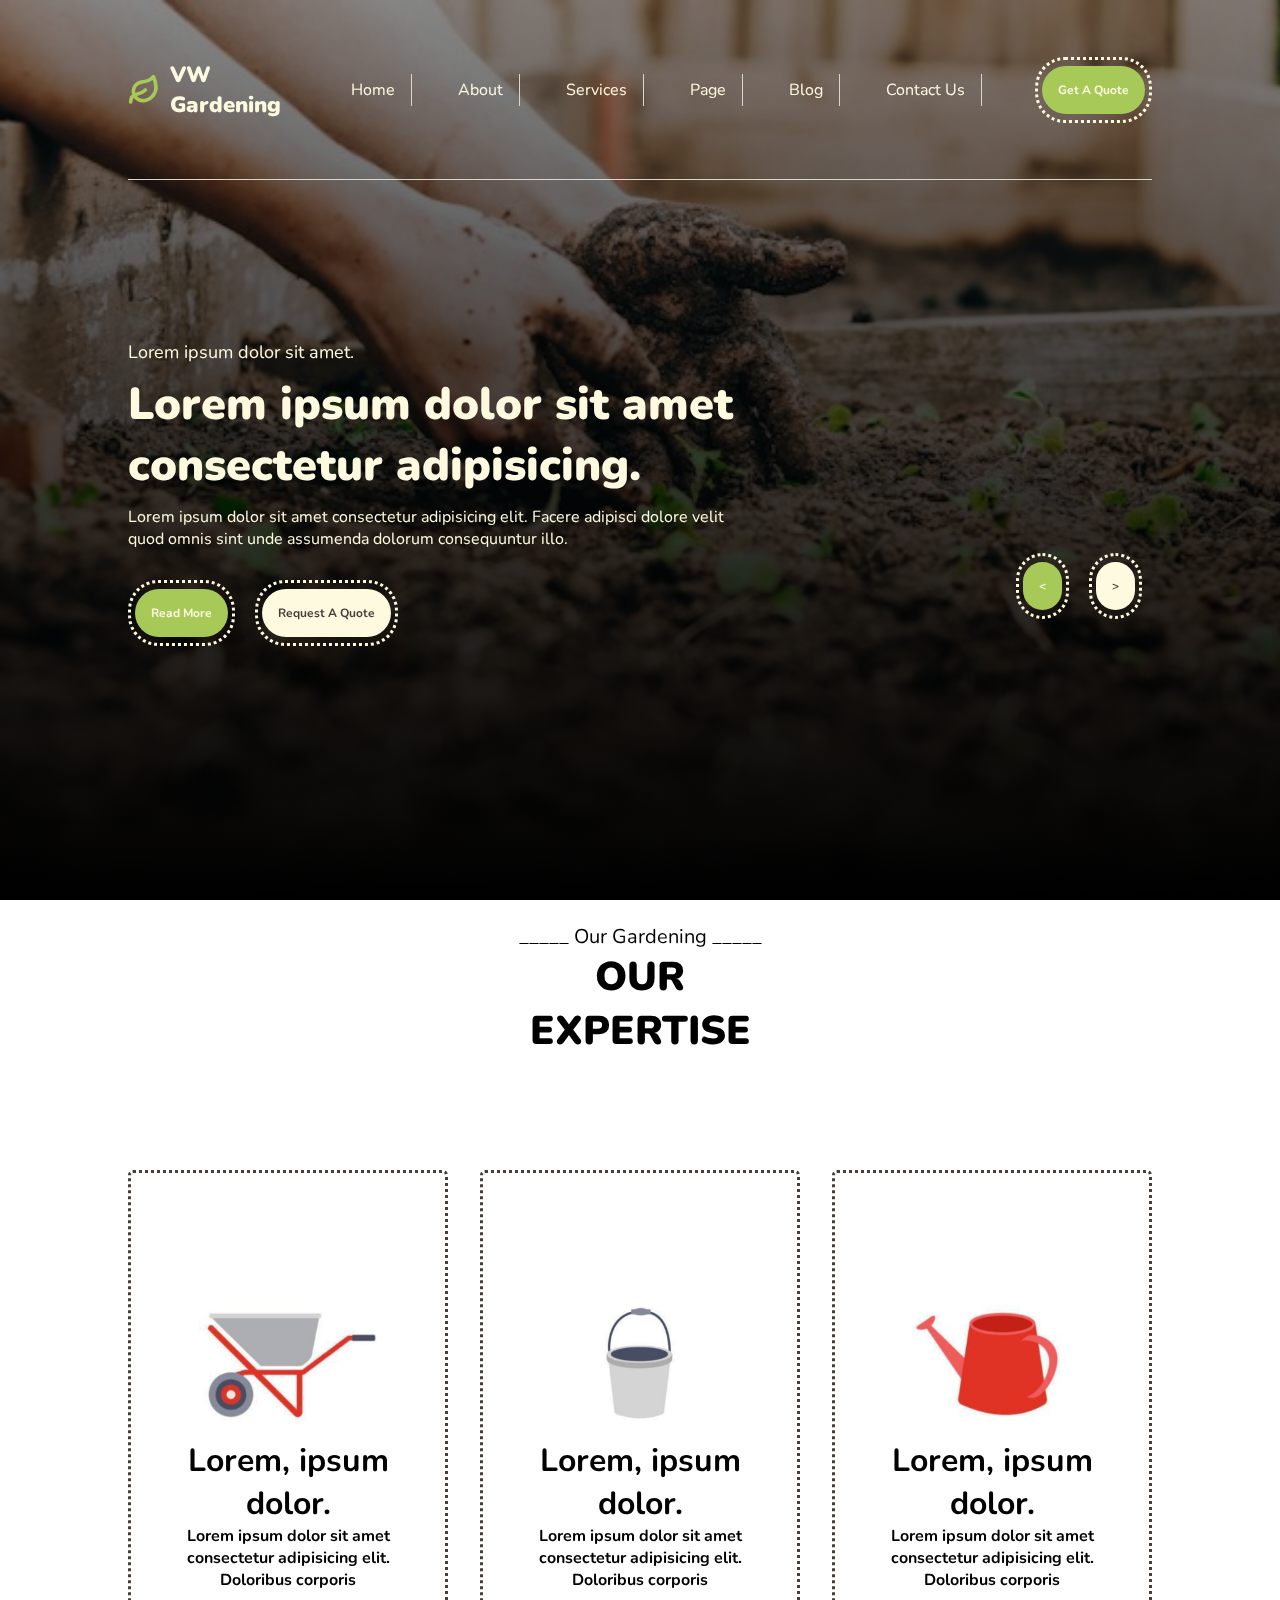
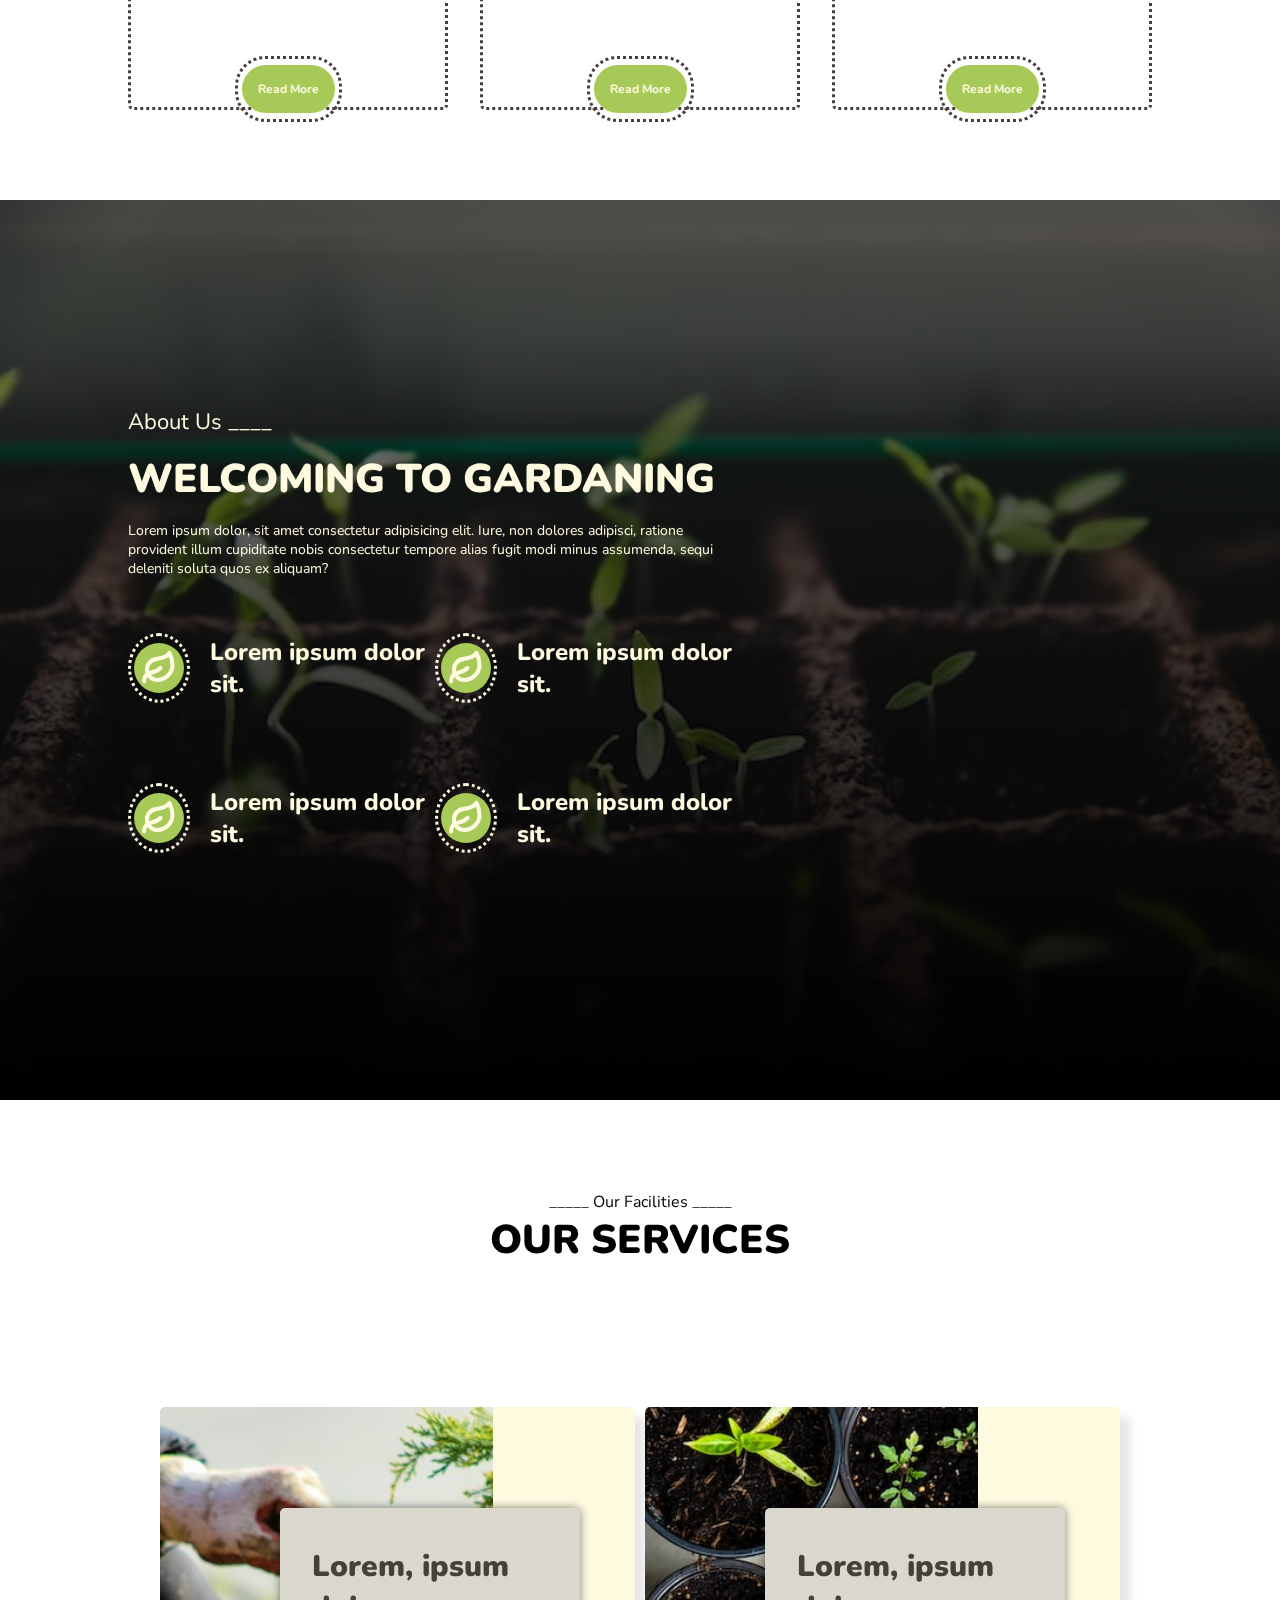
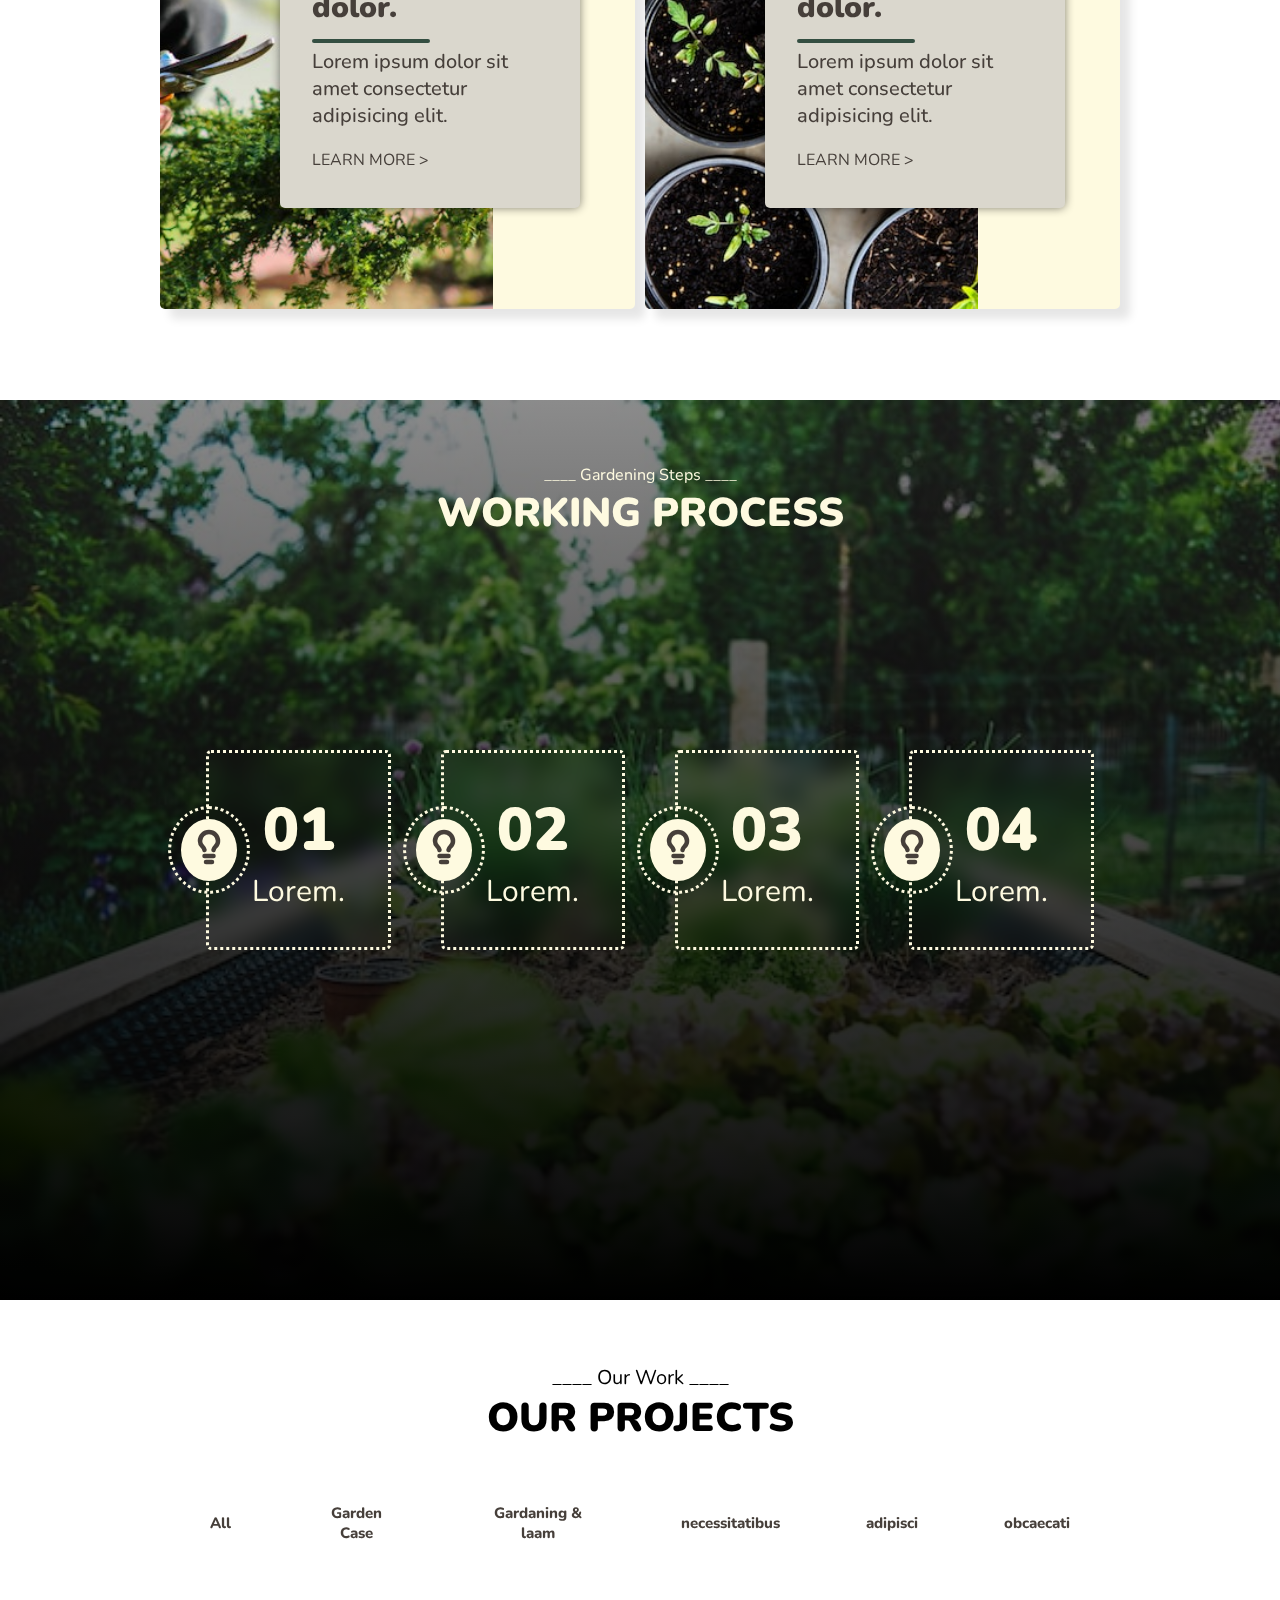
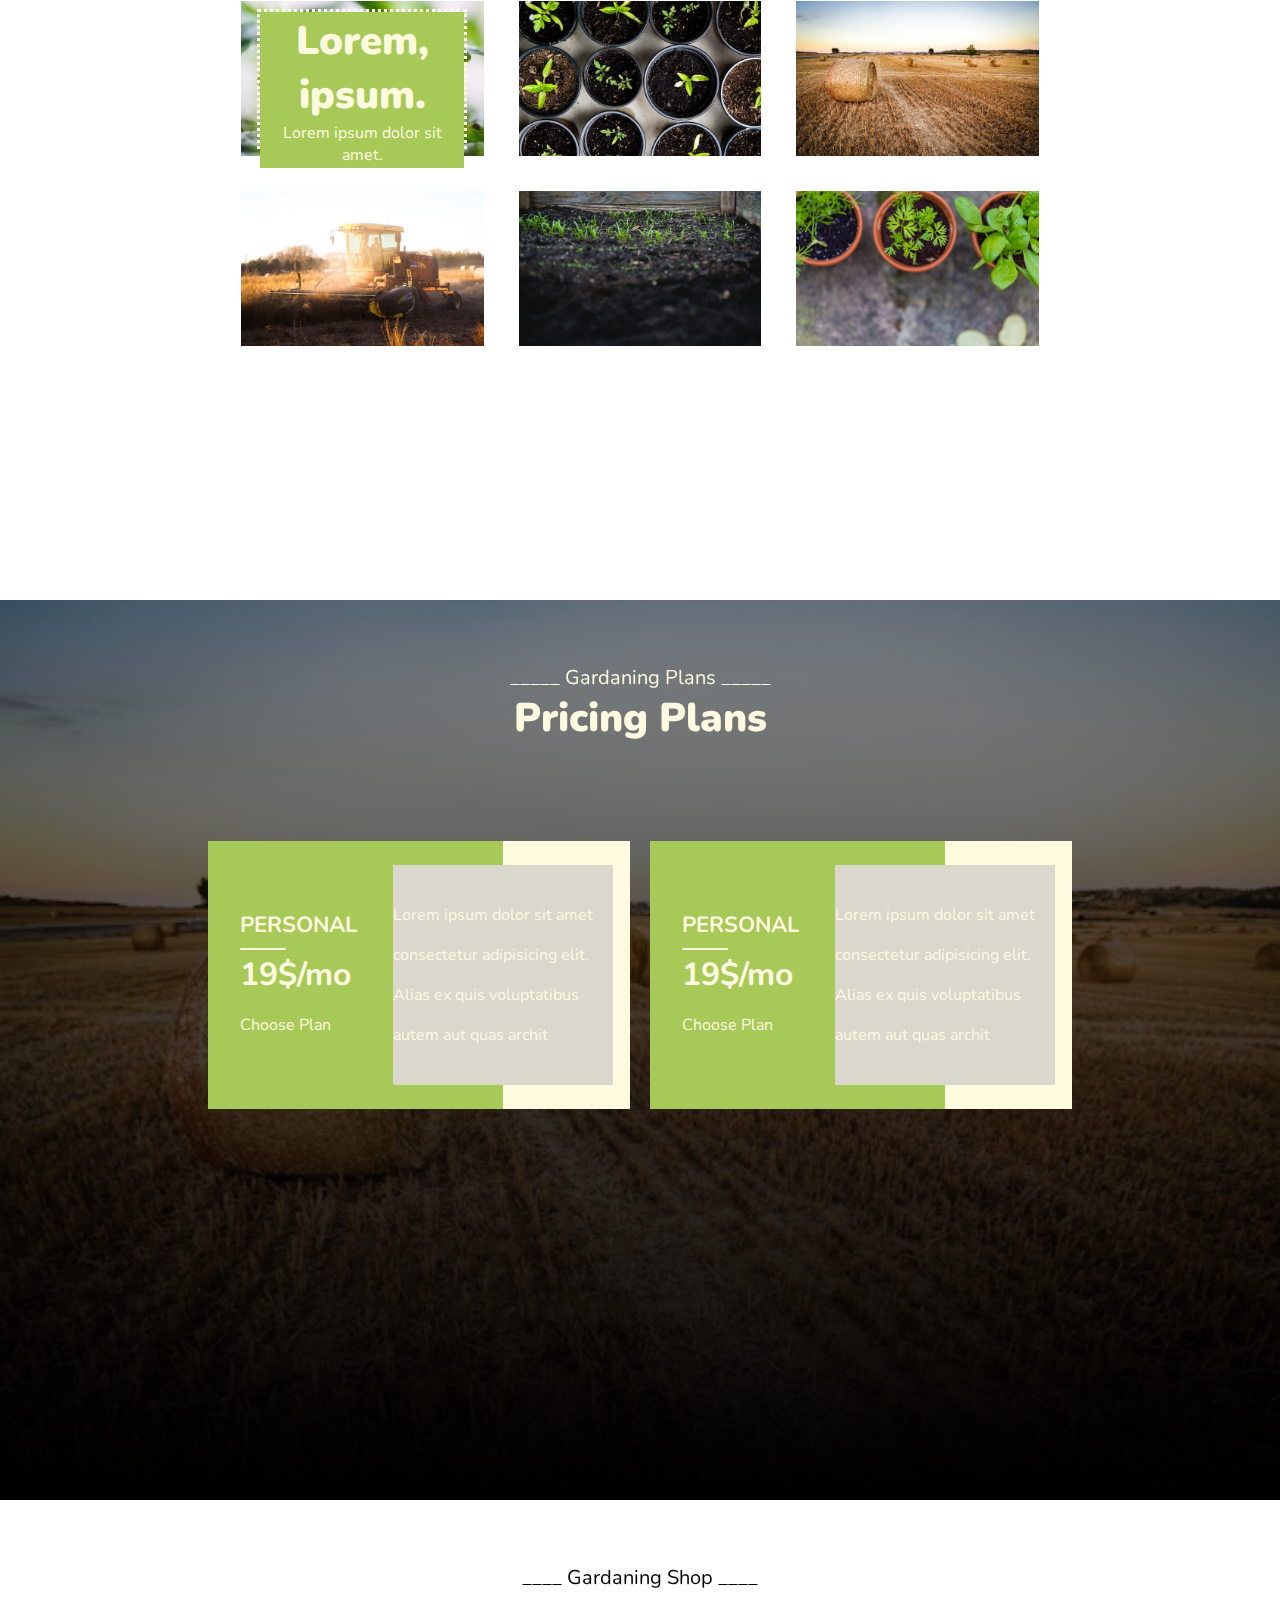
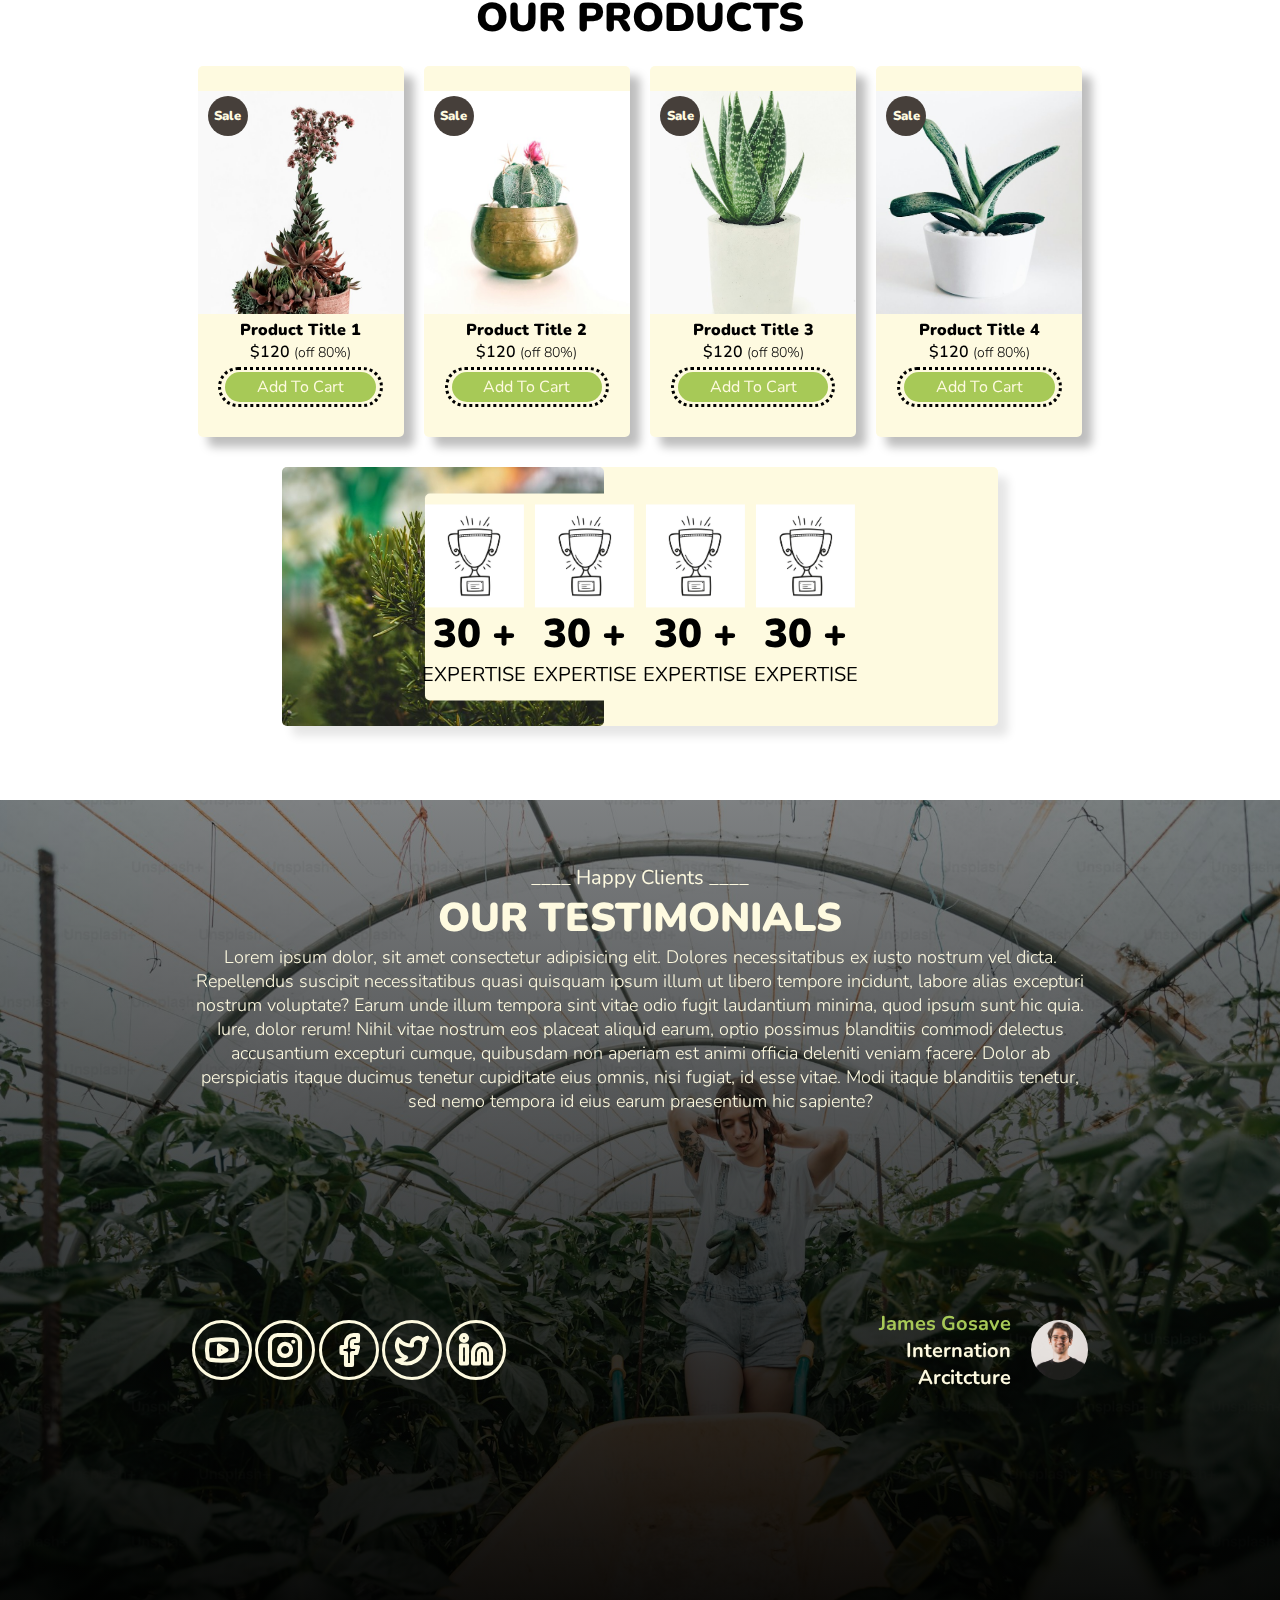
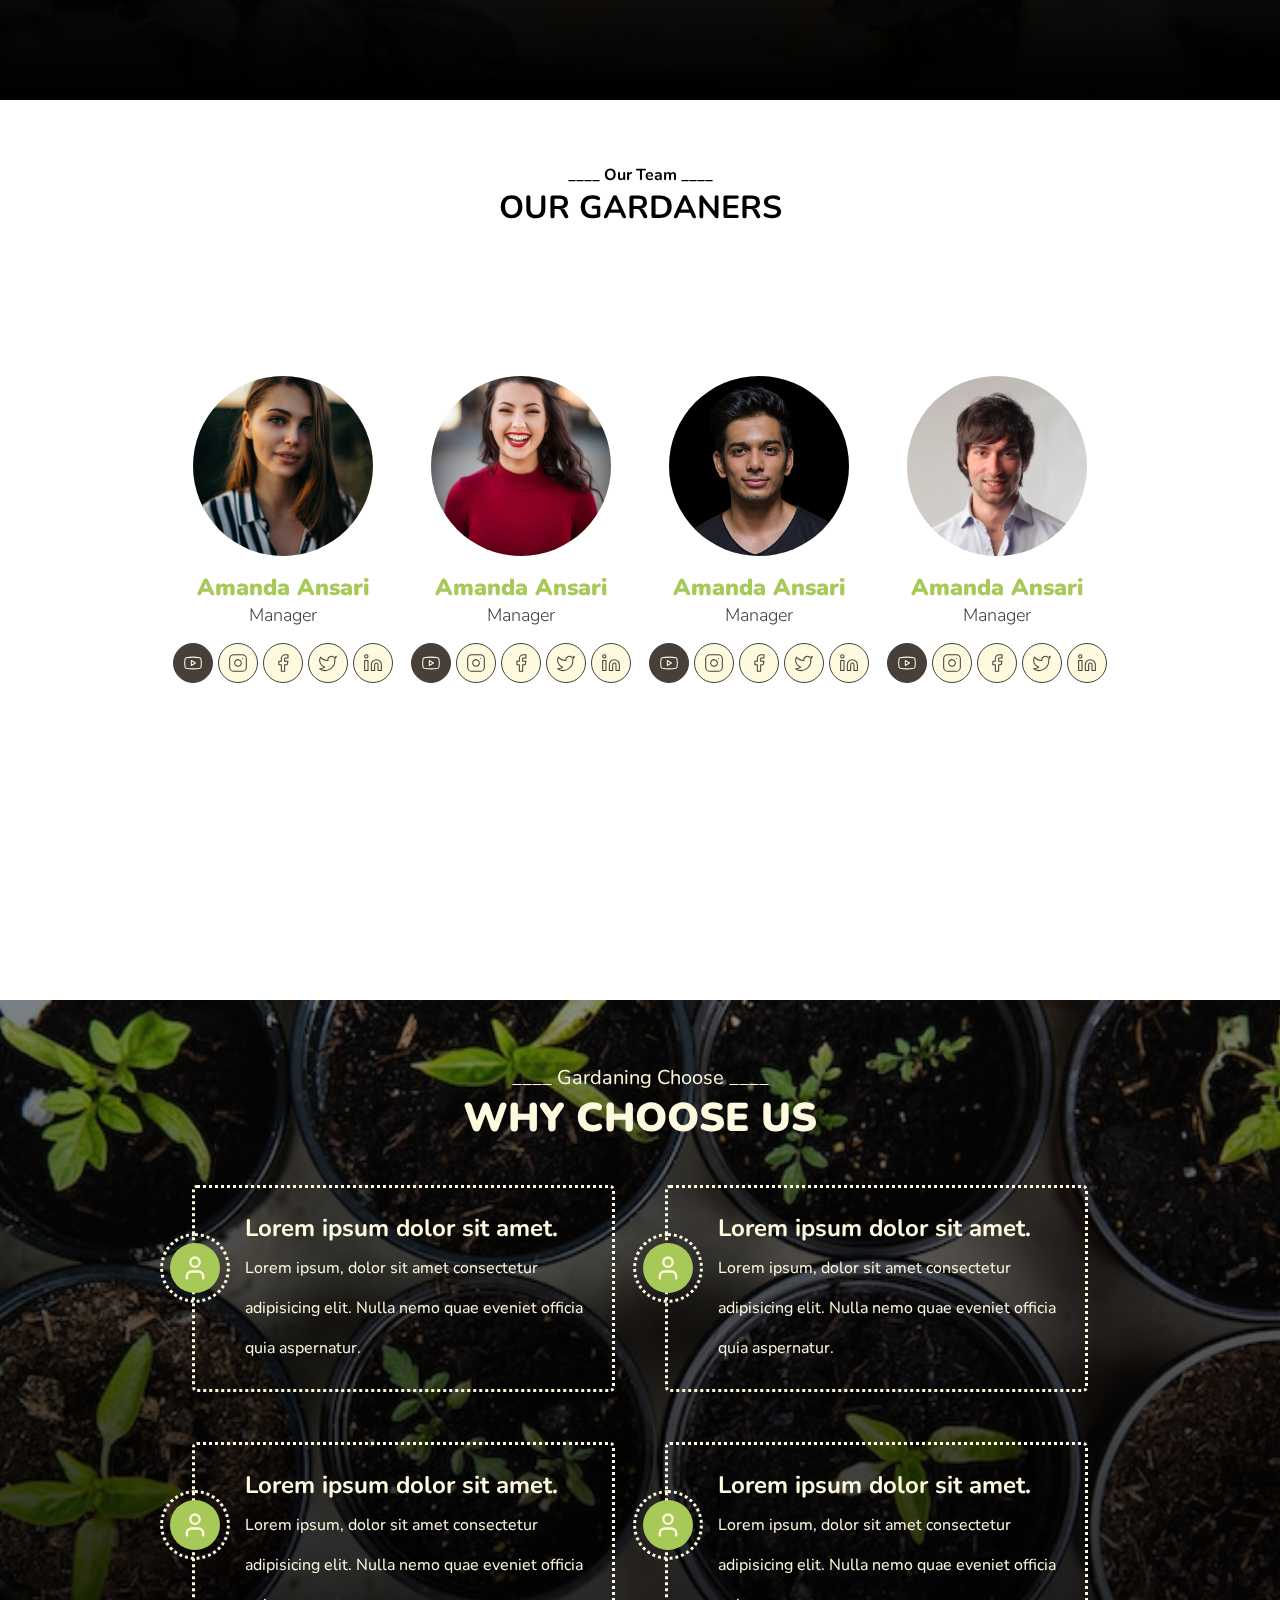
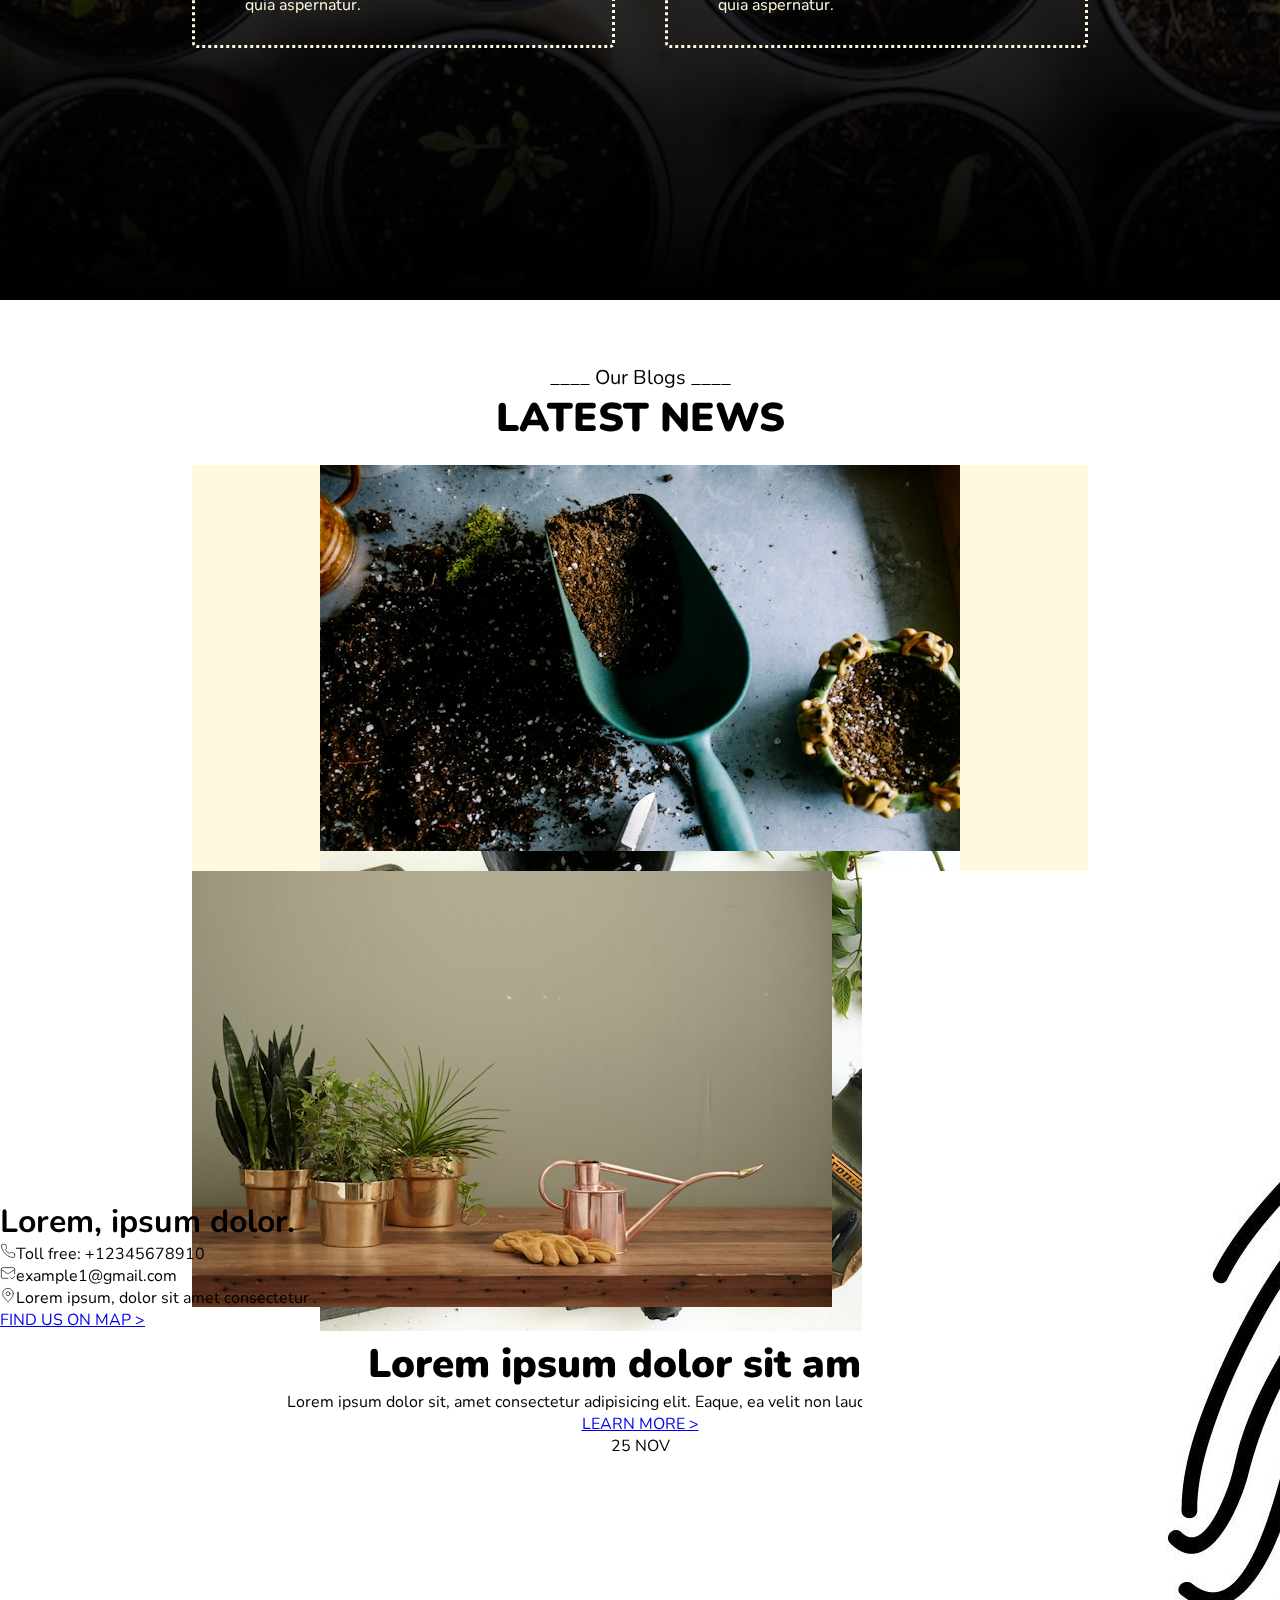
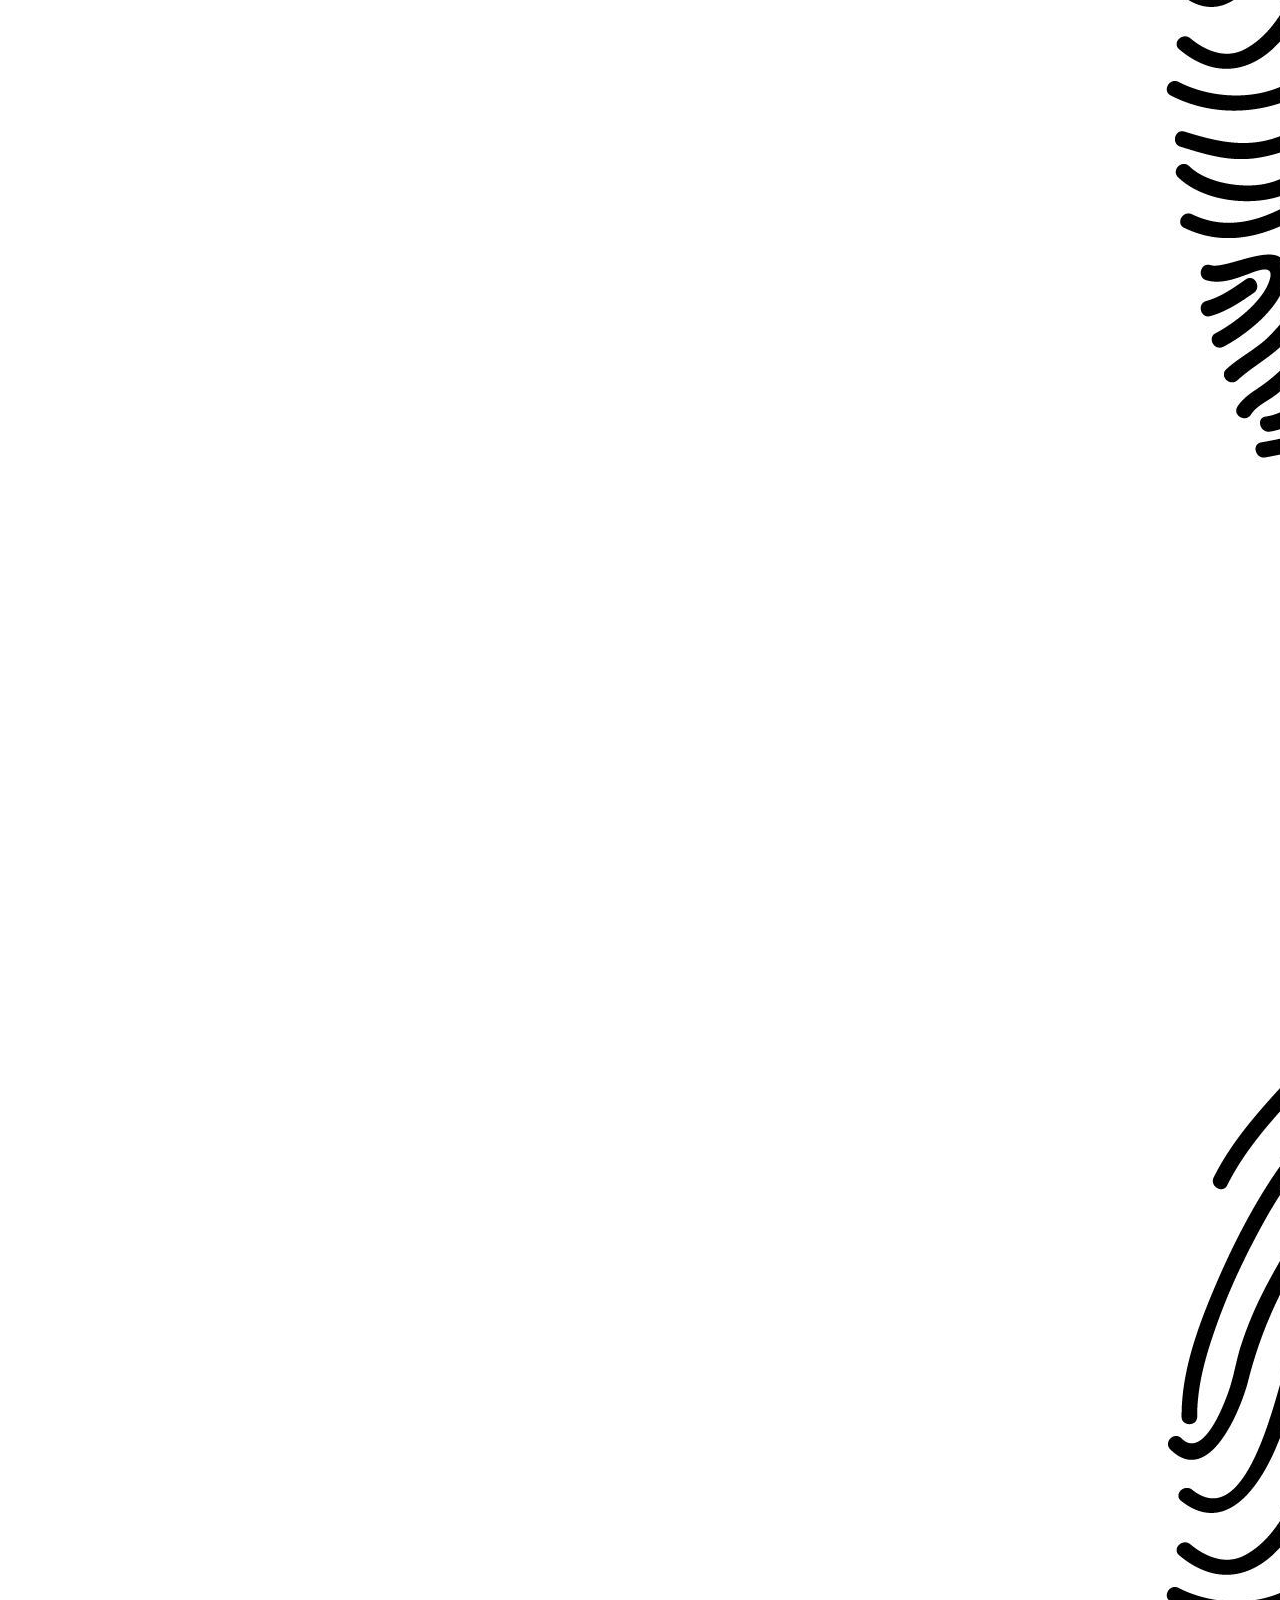
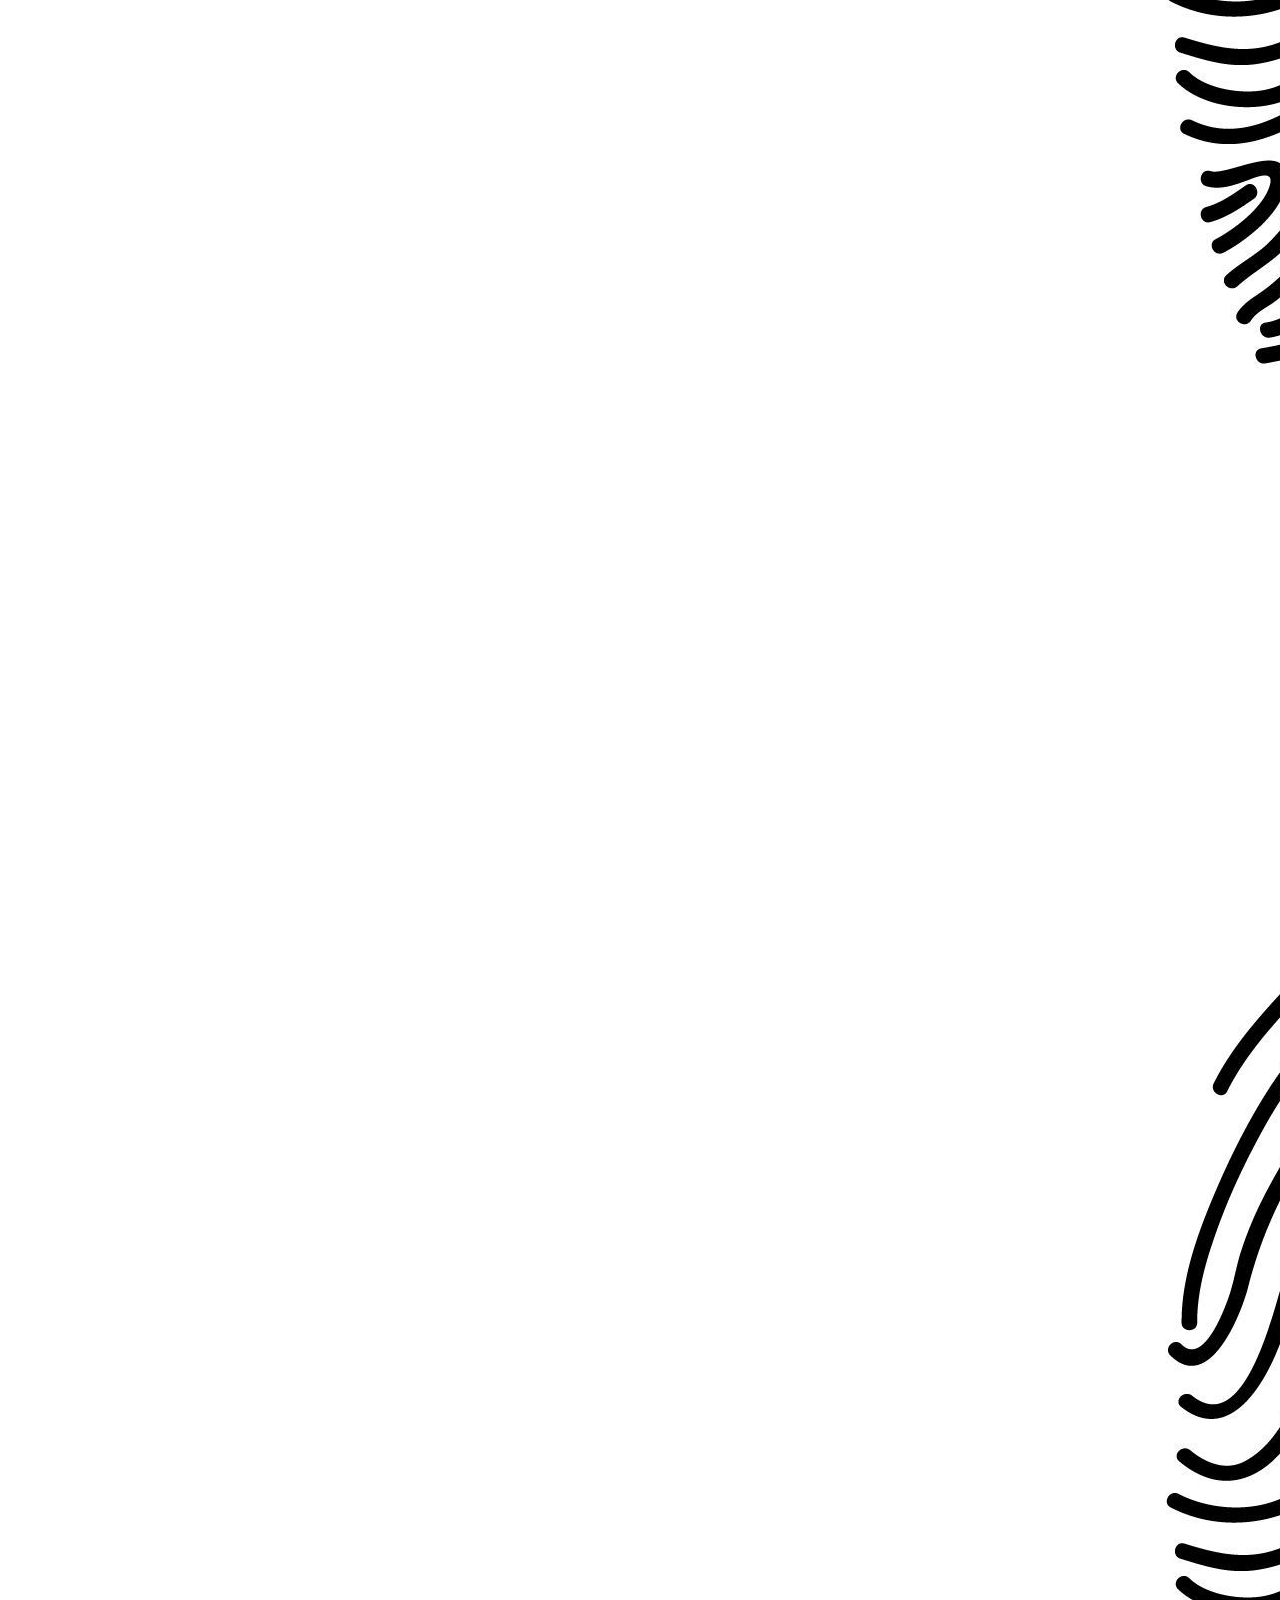
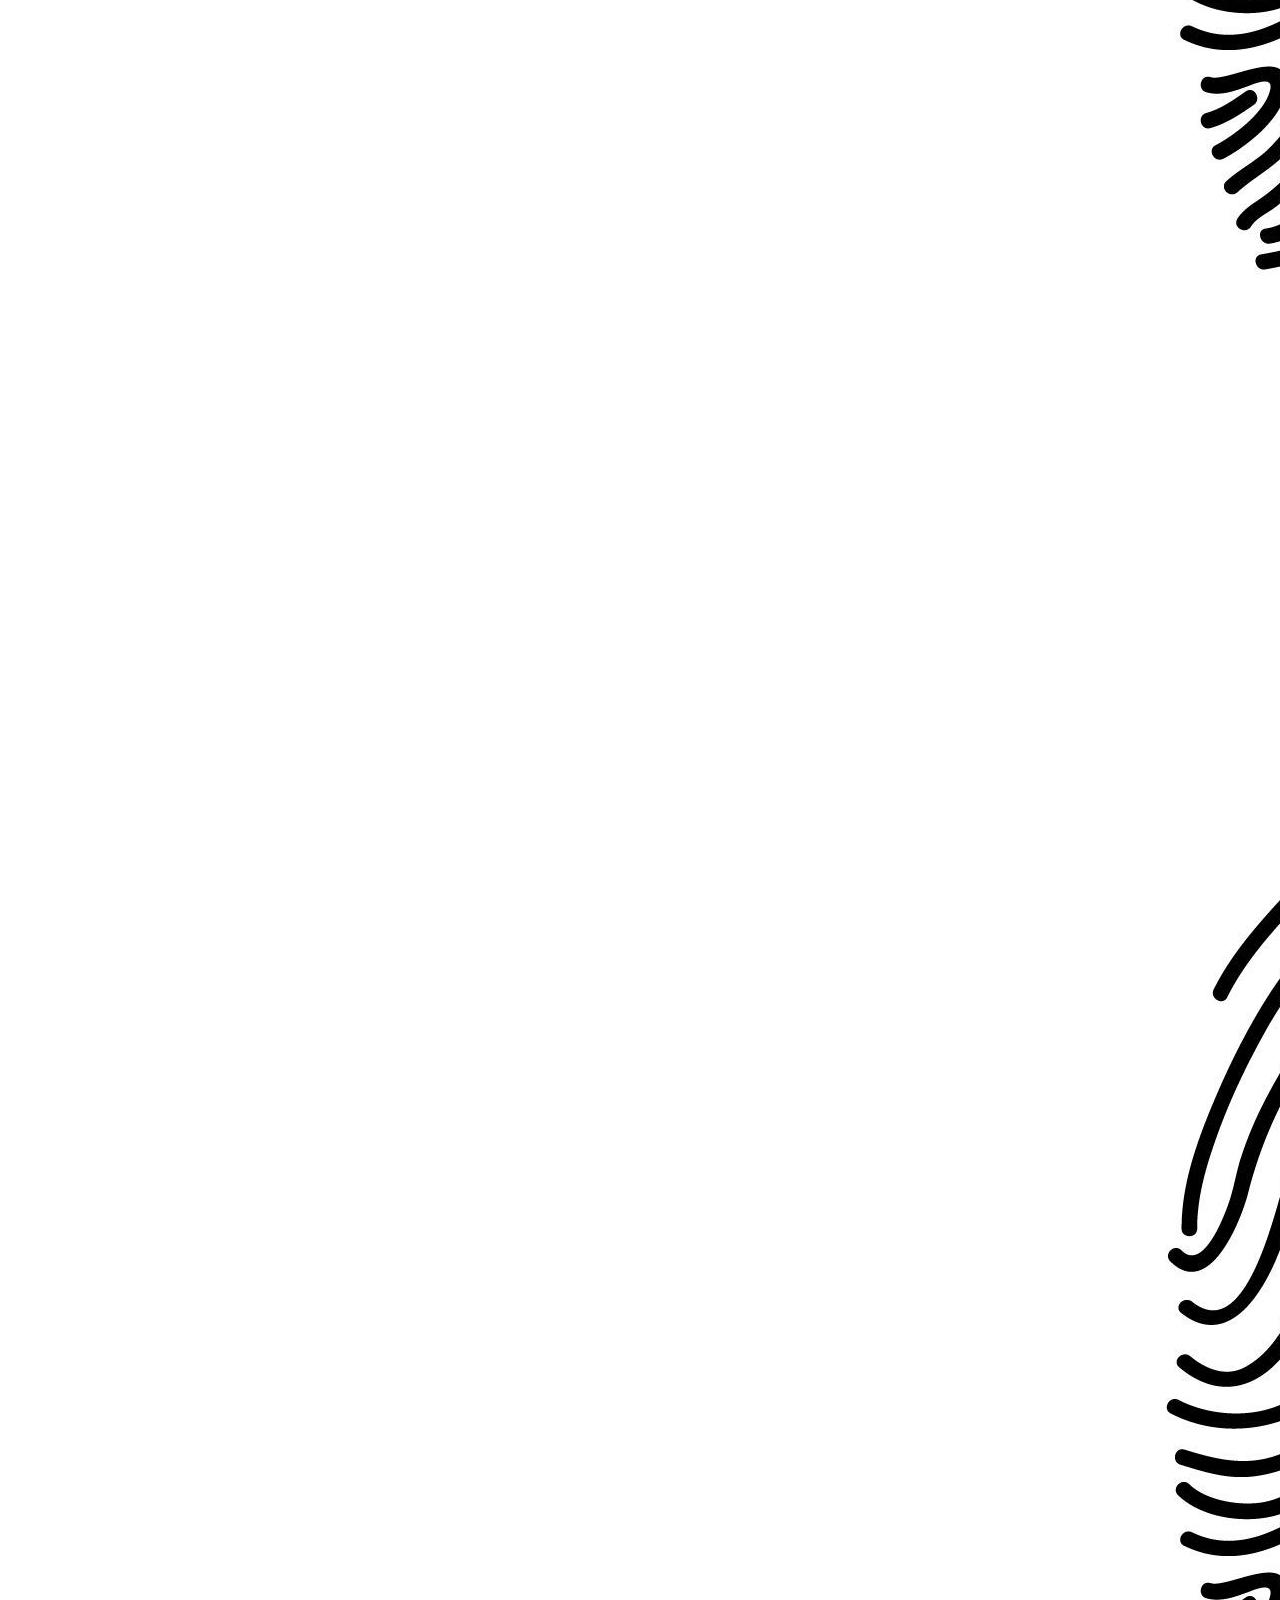
<file: web1/index.html>
<!DOCTYPE html>
<html lang="en">
<head>
    <meta charset="UTF-8">
    <meta name="viewport" content="width=device-width, initial-scale=1.0">
    <title>Document</title>
    <link rel="stylesheet" href="style.css">
</head>
<body>

    <section class="container">
        <div class="inner-container">
            <header class="header">
                <div class="logo">
                    <svg xmlns="http://www.w3.org/2000/svg" width="32" height="32" viewBox="0 0 24 24" fill="none" stroke="currentColor" stroke-width="2.75" stroke-linecap="round" stroke-linejoin="round" class="lucide lucide-leaf"><path d="M11 20A7 7 0 0 1 9.8 6.1C15.5 5 17 4.48 19 2c1 2 2 4.18 2 8 0 5.5-4.78 10-10 10Z"/><path d="M2 21c0-3 1.85-5.36 5.08-6C9.5 14.52 12 13 13 12"/></svg>
                    <div class="logo-text">
                        VW <br> Gardening
                    </div>
                </div>
                
                <ul>
                    <li class="list">Home</li>
                    <li class="list">About</li>
                    <li class="list">Services</li>
                    <li class="list">Page </li>
                    <li class="list">Blog</li>
                    <li class="list">Contact Us</li>
                </ul>

                <div class="outer-btn">
                    <div class="inner-btn">Get A Quote</div>
                </div>
            </header>
            <div class="hero-text-outer">
                <div class="hero-text">
                    <h4>Lorem ipsum dolor sit amet.</h4>
                    <h1>Lorem ipsum dolor sit amet consectetur adipisicing.</h1>
                    <span>Lorem ipsum dolor sit amet consectetur adipisicing elit. Facere adipisci dolore velit quod omnis sint unde assumenda dolorum consequuntur illo.</span>
                   <div class="hero-btns">
                        <div class="outer-btn">
                            <div class="inner-btn">Read More</div>
                        </div>
                        <div class="outer-btn">
                            <div class="inner-btn" id="request-quote">Request A Quote</div>
                        </div>
                   </div>
                </div>
    
    
                <div class="front-back-btn">
                    <div class="outer-btn">
                        <div class="inner-btn">&lt;</div>
                    </div>
                    <div class="outer-btn">
                        <div class="inner-btn" id="request-quote">&gt;</div>
                    </div>
                </div>
    
            </div>      
        </div>
    </section>

    <section class="section-2">
        <div class="inner-container-section2">
            <div class="heading-section2">
                <h4>_____ Our Gardening _____</h4>
                <h1>OUR EXPERTISE</h1>
            </div>

            <div class="template-container">
                <div class="template">
                    <div class="image">
                        <img src="img/temp1.png" alt="">
                    </div>
                    <div class="text-content">
                        <h1>Lorem, ipsum dolor.</h1>
                        <h4>Lorem ipsum dolor sit amet consectetur adipisicing elit. Doloribus corporis</h4>
                    </div>

                    <div class="outer-btn" id="section2-btn-outer">
                        <div class="inner-btn">Read More</div>
                    </div>
                </div>
                <div class="template">
                    <div class="image">
                        <img src="img/temp2.png" alt="">
                    </div>
                    <div class="text-content">
                        <h1>Lorem, ipsum dolor.</h1>
                        <h4>Lorem ipsum dolor sit amet consectetur adipisicing elit. Doloribus corporis</h4>
                    </div>

                    <div class="outer-btn" id="section2-btn-outer">
                        <div class="inner-btn">Read More</div>
                    </div>
                </div>
                <div class="template">
                    <div class="image">
                        <img src="img/temp3.png" alt="">
                    </div>
                    <div class="text-content">
                        <h1>Lorem, ipsum dolor.</h1>
                        <h4>Lorem ipsum dolor sit amet consectetur adipisicing elit. Doloribus corporis</h4>
                    </div>

                    <div class="outer-btn" id="section2-btn-outer">
                        <div class="inner-btn">Read More</div>
                    </div>
                </div>

            </div>
        </div> 
    </section>

    <section class="section3">
        <div class="section3-inner-section">
            <div class="text-content-section3">
                <h4>About Us ____</h4>
                <h1>WELCOMING TO GARDANING</h1>
                <p>Lorem ipsum dolor, sit amet consectetur adipisicing elit. Iure, non dolores adipisci, ratione provident illum cupiditate nobis consectetur tempore alias fugit modi minus assumenda, sequi deleniti soluta quos ex aliquam?</p>
                <div class="section3-logos">
                    <div class="logo-with-text">
                        <div class="outer-btn" >
                            <div class="inner-btn"><svg xmlns="http://www.w3.org/2000/svg" width="36" height="36" viewBox="0 0 24 24" fill="none" stroke="currentColor" stroke-width="2.75" stroke-linecap="round" stroke-linejoin="round" class="lucide lucide-leaf"><path d="M11 20A7 7 0 0 1 9.8 6.1C15.5 5 17 4.48 19 2c1 2 2 4.18 2 8 0 5.5-4.78 10-10 10Z"/><path d="M2 21c0-3 1.85-5.36 5.08-6C9.5 14.52 12 13 13 12"/></svg></div>
                        </div>
                        <span>Lorem ipsum dolor sit.</span>
                    </div>
                    <div class="logo-with-text">
                        <div class="outer-btn" >
                            <div class="inner-btn"><svg xmlns="http://www.w3.org/2000/svg" width="36" height="36" viewBox="0 0 24 24" fill="none" stroke="currentColor" stroke-width="2.75" stroke-linecap="round" stroke-linejoin="round" class="lucide lucide-leaf"><path d="M11 20A7 7 0 0 1 9.8 6.1C15.5 5 17 4.48 19 2c1 2 2 4.18 2 8 0 5.5-4.78 10-10 10Z"/><path d="M2 21c0-3 1.85-5.36 5.08-6C9.5 14.52 12 13 13 12"/></svg></div>
                        </div>
                        <span>Lorem ipsum dolor sit.</span>
                    </div>
                    <div class="logo-with-text">
                        <div class="outer-btn" >
                            <div class="inner-btn"><svg xmlns="http://www.w3.org/2000/svg" width="36" height="36" viewBox="0 0 24 24" fill="none" stroke="currentColor" stroke-width="2.75" stroke-linecap="round" stroke-linejoin="round" class="lucide lucide-leaf"><path d="M11 20A7 7 0 0 1 9.8 6.1C15.5 5 17 4.48 19 2c1 2 2 4.18 2 8 0 5.5-4.78 10-10 10Z"/><path d="M2 21c0-3 1.85-5.36 5.08-6C9.5 14.52 12 13 13 12"/></svg></div>
                        </div>
                        <span>Lorem ipsum dolor sit.</span>
                    </div>
                    <div class="logo-with-text">
                        <div class="outer-btn" >
                            <div class="inner-btn"><svg xmlns="http://www.w3.org/2000/svg" width="36" height="36" viewBox="0 0 24 24" fill="none" stroke="currentColor" stroke-width="2.75" stroke-linecap="round" stroke-linejoin="round" class="lucide lucide-leaf"><path d="M11 20A7 7 0 0 1 9.8 6.1C15.5 5 17 4.48 19 2c1 2 2 4.18 2 8 0 5.5-4.78 10-10 10Z"/><path d="M2 21c0-3 1.85-5.36 5.08-6C9.5 14.52 12 13 13 12"/></svg></div>
                        </div>
                        <span>Lorem ipsum dolor sit.</span>
                    </div>
                </div>
            </div>
        </div>
    </section>
    
    <section class="section4">
        <div class="section4-inner-container">
            <div class="heading-section4">
                <h4>_____ Our Facilities _____</h4>
                <h1>OUR SERVICES</h1>
            </div>

            <div class="container-section4">
                <div class="inner-container-section4">
                    <div class="image-conatiner">
                        <img src="img/sec4img1.jpg" alt="">
                    </div>
                    <div class="text-content">
                        <h1>Lorem, ipsum dolor.</h1>
                        <p>Lorem ipsum dolor sit amet consectetur adipisicing elit.</p>
                        <a href="#">learn more &gt;</a>
                    </div>
                </div>
                <div class="inner-container-section4">
                    <div class="image-conatiner">
                        <img src="img/sec4img2.jpg" alt="">
                    </div>
                    <div class="text-content">
                        <h1>Lorem, ipsum dolor.</h1>
                        <p>Lorem ipsum dolor sit amet consectetur adipisicing elit.</p>
                        <a href="#">learn more &gt;</a>
                    </div>
                </div>
            </div>
        </div>
    </section>


    <section class="section5">
        <div class="section5-inner-container">
            <h4>____ Gardening Steps ____</h4>
            <h1>WORKING PROCESS</h1>
            
            <div class="steps-container">
                <div class="steps"> 
                    <h1>01</h1>
                    <h4>Lorem.</h4>
                    <div class="outer">
                        <div class="inner">
                            <svg xmlns="http://www.w3.org/2000/svg" width="36" height="36" viewBox="0 0 24 24" fill="none" stroke="currentColor" stroke-width="3" stroke-linecap="round" stroke-linejoin="round" class="lucide lucide-lightbulb"><path d="M15 14c.2-1 .7-1.7 1.5-2.5 1-.9 1.5-2.2 1.5-3.5A6 6 0 0 0 6 8c0 1 .2 2.2 1.5 3.5.7.7 1.3 1.5 1.5 2.5"/><path d="M9 18h6"/><path d="M10 22h4"/></svg>
                        </div>
                    </div>
                </div>
                <div class="steps"> 
                    <h1>02</h1>
                    <h4>Lorem.</h4>
                    <div class="outer">
                        <div class="inner">
                            <svg xmlns="http://www.w3.org/2000/svg" width="36" height="36" viewBox="0 0 24 24" fill="none" stroke="currentColor" stroke-width="3" stroke-linecap="round" stroke-linejoin="round" class="lucide lucide-lightbulb"><path d="M15 14c.2-1 .7-1.7 1.5-2.5 1-.9 1.5-2.2 1.5-3.5A6 6 0 0 0 6 8c0 1 .2 2.2 1.5 3.5.7.7 1.3 1.5 1.5 2.5"/><path d="M9 18h6"/><path d="M10 22h4"/></svg>
                        </div>
                    </div>
                </div>
                <div class="steps"> 
                    <h1>03</h1>
                    <h4>Lorem.</h4>
                    <div class="outer">
                        <div class="inner">
                            <svg xmlns="http://www.w3.org/2000/svg" width="36" height="36" viewBox="0 0 24 24" fill="none" stroke="currentColor" stroke-width="3" stroke-linecap="round" stroke-linejoin="round" class="lucide lucide-lightbulb"><path d="M15 14c.2-1 .7-1.7 1.5-2.5 1-.9 1.5-2.2 1.5-3.5A6 6 0 0 0 6 8c0 1 .2 2.2 1.5 3.5.7.7 1.3 1.5 1.5 2.5"/><path d="M9 18h6"/><path d="M10 22h4"/></svg>
                        </div>
                    </div>
                </div>
                <div class="steps"> 
                    <h1>04</h1>
                    <h4>Lorem.</h4>
                    <div class="outer">
                        <div class="inner">
                            <svg xmlns="http://www.w3.org/2000/svg" width="36" height="36" viewBox="0 0 24 24" fill="none" stroke="currentColor" stroke-width="3" stroke-linecap="round" stroke-linejoin="round" class="lucide lucide-lightbulb"><path d="M15 14c.2-1 .7-1.7 1.5-2.5 1-.9 1.5-2.2 1.5-3.5A6 6 0 0 0 6 8c0 1 .2 2.2 1.5 3.5.7.7 1.3 1.5 1.5 2.5"/><path d="M9 18h6"/><path d="M10 22h4"/></svg>
                        </div>
                    </div>
                </div>
            </div>
            
        </div>
    </section>

    <section class="section6">
        <div class="section6-inner-container">
            <h4>____ Our Work ____</h4>
            <h1>OUR PROJECTS</h1>

            <div class="nav-bar">
                <ul>
                    <li> <a href="#">All</a></li>
                    <li><a href="#">Garden Case</a></li>
                    <li><a href="#">Gardaning & laam</a></li>
                    <li><a href="#">necessitatibus</a> </li>
                    <li><a href="#">adipisci </a></li>
                    <li><a href="#">obcaecati</a></li>
                </ul>
            </div>


            <div class="images-container">
                <div class="image">
                    <img src="img/section6img1.jpg" alt="">
                    <div class="outer">
                        <div class="inner">
                            <h1>Lorem, ipsum.</h1>
                            <p>Lorem ipsum dolor sit amet.</p>
                        </div>
                    </div>
                </div>
                <div class="image">
                    <img src="img/section6img2.jpg" alt="">
                </div>
                <div class="image">
                    <img src="img/section6img3.jpg" alt="">
                </div>
                <div class="image">
                    <img src="img/section6img4.jpg" alt="">
                </div>
                <div class="image">
                    <img src="img/section6img5.jpg" alt="">
                </div>
                <div class="image">
                    <img src="img/section6img6.jpg" alt="">
                </div>
            </div>
            
        </div>
    </section>

    <section class="section7">
       <div class="section7-inner-container">
        <div class="heading-section7">
            <h4>_____ Gardaning Plans _____</h4>
            <h1>Pricing Plans</h1>
        </div>

        <div class="container-section7">
            <div class="inner-container-section7">
                <div class="image-conatiner">
                    <h4>PERSONAL</h4>
                    <h1>19$/mo</h1>
                    <a href="#">Choose Plan</a>
                </div>
                <div class="text-content">
                   <p>Lorem ipsum dolor sit amet consectetur adipisicing elit. Alias ex quis voluptatibus autem aut quas archit</p>
                </div>
            </div>
            <div class="inner-container-section7">
                <div class="image-conatiner">
                    <h4>PERSONAL</h4>
                    <h1>19$/mo</h1>
                    <a href="#">Choose Plan</a>
                </div>
                <div class="text-content">
                    <p>Lorem ipsum dolor sit amet consectetur adipisicing elit. Alias ex quis voluptatibus autem aut quas archit</p>
                </div>
            </div>
        </div>
       </div> 
    </section>

    <section class="section8">
        <div class="sec8-inner-con">
            <h4>____ Gardaning Shop ____</h4>
            <h1>OUR PRODUCTS</h1>

            <div class="item-container">
                <div class="item">
                    <div class="image"><img src="img/sec8img1.jpg" alt=""></div>
                    <div class="sale">Sale</div>
                    <div class="title">Product Title 1</div>
                    <div class="price">$120 <span>(off 80%)</span></div>
                    <div class="outer">
                        <div class="inner">
                            Add To Cart
                        </div>
                    </div>
                </div>
                <div class="item">
                    <div class="image"><img src="img/sec8img2.jpg" alt=""></div>
                    <div class="sale">Sale</div>
                    <div class="title">Product Title 2</div>
                    <div class="price">$120 <span>(off 80%)</span></div>
                    <div class="outer">
                        <div class="inner">
                            Add To Cart
                        </div>
                    </div>

                </div>
                <div class="item">
                    <div class="image"><img src="img/sec8img3.jpg" alt=""></div>
                    <div class="sale">Sale</div>
                    <div class="title">Product Title 3</div>
                    <div class="price">$120 <span>(off 80%)</span></div>
                    <div class="outer">
                        <div class="inner">
                            Add To Cart
                        </div>
                    </div>

                </div>
                <div class="item">
                    <div class="image"><img src="img/sec8img4.jpg" alt=""></div>
                    <div class="title">Product Title 4</div>
                    <div class="price">$120 <span>(off 80%)</span></div>
                    <div class="outer">
                        <div class="inner">
                            Add To Cart
                        </div>
                    </div>
                    <div class="sale">Sale</div>
                </div>
            </div>
            
            <div class="down-cart">
                <div class="image">
                    <img src="img/sec8-bg.jpg" alt="">
                </div>
                <div class="text-con">
                    <div class="inner-text">
                        <div class="logo">
                            <img src="img/sec8imagAw.jpg" alt="">
                        </div>
                        <h1>30 +</h1>
                        <h4>EXPERTISE</h4>
                    </div>
                    <div class="inner-text">
                        <div class="logo">
                            <img src="img/sec8imagAw.jpg" alt="">
                        </div>
                        <h1>30 +</h1>
                        <h4>EXPERTISE</h4>
                    </div>
                    <div class="inner-text">
                        <div class="logo">
                            <img src="img/sec8imagAw.jpg" alt="">
                        </div>
                        <h1>30 +</h1>
                        <h4>EXPERTISE</h4>
                    </div>
                    <div class="inner-text">
                        <div class="logo">
                            <img src="img/sec8imagAw.jpg" alt="">
                        </div>
                        <h1>30 +</h1>
                        <h4>EXPERTISE</h4>
                    </div>
                </div>
            </div>
        </div>
    </section>

    <section class="section9">
        <div class="sec9-inner-con">
            <h4>____ Happy Clients ____</h4>
            <h1>OUR TESTIMONIALS</h1>
            <p>Lorem ipsum dolor, sit amet consectetur adipisicing elit. Dolores necessitatibus ex iusto nostrum vel dicta. Repellendus suscipit necessitatibus quasi quisquam ipsum illum ut libero tempore incidunt, labore alias excepturi nostrum voluptate? Earum unde illum tempora sint vitae odio fugit laudantium minima, quod ipsum sunt hic quia. Iure, dolor rerum! Nihil vitae nostrum eos placeat aliquid earum, optio possimus blanditiis commodi delectus accusantium excepturi cumque, quibusdam non aperiam est animi officia deleniti veniam facere. Dolor ab perspiciatis itaque ducimus tenetur cupiditate eius omnis, nisi fugiat, id esse vitae. Modi itaque blanditiis tenetur, sed nemo tempora id eius earum praesentium hic sapiente?</p>

            <div class="down-con">
                <div class="socil-icons">
                    <div class="icons">
                        <svg xmlns="http://www.w3.org/2000/svg" width="36" height="36" viewBox="0 0 24 24" fill="none" stroke="currentColor" stroke-width="2.75" stroke-linecap="round" stroke-linejoin="round" class="lucide lucide-youtube"><path d="M2.5 17a24.12 24.12 0 0 1 0-10 2 2 0 0 1 1.4-1.4 49.56 49.56 0 0 1 16.2 0A2 2 0 0 1 21.5 7a24.12 24.12 0 0 1 0 10 2 2 0 0 1-1.4 1.4 49.55 49.55 0 0 1-16.2 0A2 2 0 0 1 2.5 17"/><path d="m10 15 5-3-5-3z"/></svg>
                    </div>
                    <div class="icons">
                        <svg xmlns="http://www.w3.org/2000/svg" width="36" height="36" viewBox="0 0 24 24" fill="none" stroke="currentColor" stroke-width="2.75" stroke-linecap="round" stroke-linejoin="round" class="lucide lucide-instagram"><rect width="20" height="20" x="2" y="2" rx="5" ry="5"/><path d="M16 11.37A4 4 0 1 1 12.63 8 4 4 0 0 1 16 11.37z"/><line x1="17.5" x2="17.51" y1="6.5" y2="6.5"/></svg>
                    </div>
                    <div class="icons">
                        <svg xmlns="http://www.w3.org/2000/svg" width="36" height="36" viewBox="0 0 24 24" fill="none" stroke="currentColor" stroke-width="2.75" stroke-linecap="round" stroke-linejoin="round" class="lucide lucide-facebook"><path d="M18 2h-3a5 5 0 0 0-5 5v3H7v4h3v8h4v-8h3l1-4h-4V7a1 1 0 0 1 1-1h3z"/></svg>
                    </div>
                    <div class="icons">
                        <svg xmlns="http://www.w3.org/2000/svg" width="36" height="36" viewBox="0 0 24 24" fill="none" stroke="currentColor" stroke-width="2.75" stroke-linecap="round" stroke-linejoin="round" class="lucide lucide-twitter"><path d="M22 4s-.7 2.1-2 3.4c1.6 10-9.4 17.3-18 11.6 2.2.1 4.4-.6 6-2C3 15.5.5 9.6 3 5c2.2 2.6 5.6 4.1 9 4-.9-4.2 4-6.6 7-3.8 1.1 0 3-1.2 3-1.2z"/></svg>
                    </div>
                    <div class="icons">
                        <svg xmlns="http://www.w3.org/2000/svg" width="36" height="36" viewBox="0 0 24 24" fill="none" stroke="currentColor" stroke-width="2.75" stroke-linecap="round" stroke-linejoin="round" class="lucide lucide-linkedin"><path d="M16 8a6 6 0 0 1 6 6v7h-4v-7a2 2 0 0 0-2-2 2 2 0 0 0-2 2v7h-4v-7a6 6 0 0 1 6-6z"/><rect width="4" height="12" x="2" y="9"/><circle cx="4" cy="4" r="2"/></svg>
                    </div>
                </div>
                <div class="profile">
                    <div class="text-con">
                        <p><span>James Gosave</span><br>Internation Arcitcture</p>
                    </div>
                    <div class="user-img">
                        <img src="img/sec9user.jpeg" alt="">
                    </div>
                </div>
            </div>
        </div>
    </section>

    <section class="section10">
        <div class="sec10-inner-con">
            <h4>____ Our Team ____</h4>
            <h1>OUR GARDANERS</h1>

            <div class="profile-con">
                <div class="profile">
                    <div class="image">
                        <img src="img/sec10p1.jpeg" alt="">
                    </div>
                    <p><span>Amanda Ansari</span><br>Manager</p>
                    <div class="socil-icons">
                        <div class="icons" id="one">
                            <svg xmlns="http://www.w3.org/2000/svg" width="20" height="20" viewBox="0 0 24 24" fill="none" stroke="currentColor" stroke-width="1.25" stroke-linecap="round" stroke-linejoin="round" class="lucide lucide-youtube"><path d="M2.5 17a24.12 24.12 0 0 1 0-10 2 2 0 0 1 1.4-1.4 49.56 49.56 0 0 1 16.2 0A2 2 0 0 1 21.5 7a24.12 24.12 0 0 1 0 10 2 2 0 0 1-1.4 1.4 49.55 49.55 0 0 1-16.2 0A2 2 0 0 1 2.5 17"/><path d="m10 15 5-3-5-3z"/></svg>
                          </div>
                        <div class="icons">
                            <svg xmlns="http://www.w3.org/2000/svg" width="20" height="20" viewBox="0 0 24 24" fill="none" stroke="currentColor" stroke-width="1.25" stroke-linecap="round" stroke-linejoin="round" class="lucide lucide-instagram"><rect width="20" height="20" x="2" y="2" rx="5" ry="5"/><path d="M16 11.37A4 4 0 1 1 12.63 8 4 4 0 0 1 16 11.37z"/><line x1="17.5" x2="17.51" y1="6.5" y2="6.5"/></svg>
                        </div>
                        <div class="icons">
                            <svg xmlns="http://www.w3.org/2000/svg" width="20" height="20" viewBox="0 0 24 24" fill="none" stroke="currentColor" stroke-width="1.25" stroke-linecap="round" stroke-linejoin="round" class="lucide lucide-facebook"><path d="M18 2h-3a5 5 0 0 0-5 5v3H7v4h3v8h4v-8h3l1-4h-4V7a1 1 0 0 1 1-1h3z"/></svg>
                        </div>
                        <div class="icons">
                            <svg xmlns="http://www.w3.org/2000/svg" width="20" height="20" viewBox="0 0 24 24" fill="none" stroke="currentColor" stroke-width="1.25" stroke-linecap="round" stroke-linejoin="round" class="lucide lucide-twitter"><path d="M22 4s-.7 2.1-2 3.4c1.6 10-9.4 17.3-18 11.6 2.2.1 4.4-.6 6-2C3 15.5.5 9.6 3 5c2.2 2.6 5.6 4.1 9 4-.9-4.2 4-6.6 7-3.8 1.1 0 3-1.2 3-1.2z"/></svg>
                        </div>
                        <div class="icons">
                            <svg xmlns="http://www.w3.org/2000/svg" width="20" height="20" viewBox="0 0 24 24" fill="none" stroke="currentColor" stroke-width="1.25" stroke-linecap="round" stroke-linejoin="round" class="lucide lucide-linkedin"><path d="M16 8a6 6 0 0 1 6 6v7h-4v-7a2 2 0 0 0-2-2 2 2 0 0 0-2 2v7h-4v-7a6 6 0 0 1 6-6z"/><rect width="4" height="12" x="2" y="9"/><circle cx="4" cy="4" r="2"/></svg>
                        </div>
                    </div>
                </div>
                <div class="profile">
                    <div class="image">
                        <img src="img/sec10p2.jpeg" alt="">
                    </div>
                    <p><span>Amanda Ansari</span><br>Manager</p>
                    <div class="socil-icons">
                        <div class="icons" id="one">
                            <svg xmlns="http://www.w3.org/2000/svg" width="20" height="20" viewBox="0 0 24 24" fill="none" stroke="currentColor" stroke-width="1.25" stroke-linecap="round" stroke-linejoin="round" class="lucide lucide-youtube"><path d="M2.5 17a24.12 24.12 0 0 1 0-10 2 2 0 0 1 1.4-1.4 49.56 49.56 0 0 1 16.2 0A2 2 0 0 1 21.5 7a24.12 24.12 0 0 1 0 10 2 2 0 0 1-1.4 1.4 49.55 49.55 0 0 1-16.2 0A2 2 0 0 1 2.5 17"/><path d="m10 15 5-3-5-3z"/></svg>
                          </div>
                        <div class="icons">
                            <svg xmlns="http://www.w3.org/2000/svg" width="20" height="20" viewBox="0 0 24 24" fill="none" stroke="currentColor" stroke-width="1.25" stroke-linecap="round" stroke-linejoin="round" class="lucide lucide-instagram"><rect width="20" height="20" x="2" y="2" rx="5" ry="5"/><path d="M16 11.37A4 4 0 1 1 12.63 8 4 4 0 0 1 16 11.37z"/><line x1="17.5" x2="17.51" y1="6.5" y2="6.5"/></svg>
                        </div>
                        <div class="icons">
                            <svg xmlns="http://www.w3.org/2000/svg" width="20" height="20" viewBox="0 0 24 24" fill="none" stroke="currentColor" stroke-width="1.25" stroke-linecap="round" stroke-linejoin="round" class="lucide lucide-facebook"><path d="M18 2h-3a5 5 0 0 0-5 5v3H7v4h3v8h4v-8h3l1-4h-4V7a1 1 0 0 1 1-1h3z"/></svg>
                        </div>
                        <div class="icons">
                            <svg xmlns="http://www.w3.org/2000/svg" width="20" height="20" viewBox="0 0 24 24" fill="none" stroke="currentColor" stroke-width="1.25" stroke-linecap="round" stroke-linejoin="round" class="lucide lucide-twitter"><path d="M22 4s-.7 2.1-2 3.4c1.6 10-9.4 17.3-18 11.6 2.2.1 4.4-.6 6-2C3 15.5.5 9.6 3 5c2.2 2.6 5.6 4.1 9 4-.9-4.2 4-6.6 7-3.8 1.1 0 3-1.2 3-1.2z"/></svg>
                        </div>
                        <div class="icons">
                            <svg xmlns="http://www.w3.org/2000/svg" width="20" height="20" viewBox="0 0 24 24" fill="none" stroke="currentColor" stroke-width="1.25" stroke-linecap="round" stroke-linejoin="round" class="lucide lucide-linkedin"><path d="M16 8a6 6 0 0 1 6 6v7h-4v-7a2 2 0 0 0-2-2 2 2 0 0 0-2 2v7h-4v-7a6 6 0 0 1 6-6z"/><rect width="4" height="12" x="2" y="9"/><circle cx="4" cy="4" r="2"/></svg>
                        </div>
                    </div>
                 </div>
                 <div class="profile">
                    <div class="image">
                        <img src="img/sec10p3.jpg" alt="">
                    </div>
                    <p><span>Amanda Ansari</span><br>Manager</p>
                    <div class="socil-icons">
                        <div class="icons" id="one">
                            <svg xmlns="http://www.w3.org/2000/svg" width="20" height="20" viewBox="0 0 24 24" fill="none" stroke="currentColor" stroke-width="1.25" stroke-linecap="round" stroke-linejoin="round" class="lucide lucide-youtube"><path d="M2.5 17a24.12 24.12 0 0 1 0-10 2 2 0 0 1 1.4-1.4 49.56 49.56 0 0 1 16.2 0A2 2 0 0 1 21.5 7a24.12 24.12 0 0 1 0 10 2 2 0 0 1-1.4 1.4 49.55 49.55 0 0 1-16.2 0A2 2 0 0 1 2.5 17"/><path d="m10 15 5-3-5-3z"/></svg>
                          </div>
                        <div class="icons">
                            <svg xmlns="http://www.w3.org/2000/svg" width="20" height="20" viewBox="0 0 24 24" fill="none" stroke="currentColor" stroke-width="1.25" stroke-linecap="round" stroke-linejoin="round" class="lucide lucide-instagram"><rect width="20" height="20" x="2" y="2" rx="5" ry="5"/><path d="M16 11.37A4 4 0 1 1 12.63 8 4 4 0 0 1 16 11.37z"/><line x1="17.5" x2="17.51" y1="6.5" y2="6.5"/></svg>
                        </div>
                        <div class="icons">
                            <svg xmlns="http://www.w3.org/2000/svg" width="20" height="20" viewBox="0 0 24 24" fill="none" stroke="currentColor" stroke-width="1.25" stroke-linecap="round" stroke-linejoin="round" class="lucide lucide-facebook"><path d="M18 2h-3a5 5 0 0 0-5 5v3H7v4h3v8h4v-8h3l1-4h-4V7a1 1 0 0 1 1-1h3z"/></svg>
                        </div>
                        <div class="icons">
                            <svg xmlns="http://www.w3.org/2000/svg" width="20" height="20" viewBox="0 0 24 24" fill="none" stroke="currentColor" stroke-width="1.25" stroke-linecap="round" stroke-linejoin="round" class="lucide lucide-twitter"><path d="M22 4s-.7 2.1-2 3.4c1.6 10-9.4 17.3-18 11.6 2.2.1 4.4-.6 6-2C3 15.5.5 9.6 3 5c2.2 2.6 5.6 4.1 9 4-.9-4.2 4-6.6 7-3.8 1.1 0 3-1.2 3-1.2z"/></svg>
                        </div>
                        <div class="icons">
                            <svg xmlns="http://www.w3.org/2000/svg" width="20" height="20" viewBox="0 0 24 24" fill="none" stroke="currentColor" stroke-width="1.25" stroke-linecap="round" stroke-linejoin="round" class="lucide lucide-linkedin"><path d="M16 8a6 6 0 0 1 6 6v7h-4v-7a2 2 0 0 0-2-2 2 2 0 0 0-2 2v7h-4v-7a6 6 0 0 1 6-6z"/><rect width="4" height="12" x="2" y="9"/><circle cx="4" cy="4" r="2"/></svg>
                        </div>
                    </div>
                 </div>
                 <div class="profile">
                    <div class="image">
                        <img src="img/sec10p4.jpg" alt="">
                    </div>
                    <p><span>Amanda Ansari</span><br>Manager</p>
                    <div class="socil-icons">
                        <div class="icons" id="one">
                            <svg xmlns="http://www.w3.org/2000/svg" width="20" height="20" viewBox="0 0 24 24" fill="none" stroke="currentColor" stroke-width="1.25" stroke-linecap="round" stroke-linejoin="round" class="lucide lucide-youtube"><path d="M2.5 17a24.12 24.12 0 0 1 0-10 2 2 0 0 1 1.4-1.4 49.56 49.56 0 0 1 16.2 0A2 2 0 0 1 21.5 7a24.12 24.12 0 0 1 0 10 2 2 0 0 1-1.4 1.4 49.55 49.55 0 0 1-16.2 0A2 2 0 0 1 2.5 17"/><path d="m10 15 5-3-5-3z"/></svg>
                          </div>
                        <div class="icons">
                            <svg xmlns="http://www.w3.org/2000/svg" width="20" height="20" viewBox="0 0 24 24" fill="none" stroke="currentColor" stroke-width="1.25" stroke-linecap="round" stroke-linejoin="round" class="lucide lucide-instagram"><rect width="20" height="20" x="2" y="2" rx="5" ry="5"/><path d="M16 11.37A4 4 0 1 1 12.63 8 4 4 0 0 1 16 11.37z"/><line x1="17.5" x2="17.51" y1="6.5" y2="6.5"/></svg>
                        </div>
                        <div class="icons">
                            <svg xmlns="http://www.w3.org/2000/svg" width="20" height="20" viewBox="0 0 24 24" fill="none" stroke="currentColor" stroke-width="1.25" stroke-linecap="round" stroke-linejoin="round" class="lucide lucide-facebook"><path d="M18 2h-3a5 5 0 0 0-5 5v3H7v4h3v8h4v-8h3l1-4h-4V7a1 1 0 0 1 1-1h3z"/></svg>
                        </div>
                        <div class="icons">
                            <svg xmlns="http://www.w3.org/2000/svg" width="20" height="20" viewBox="0 0 24 24" fill="none" stroke="currentColor" stroke-width="1.25" stroke-linecap="round" stroke-linejoin="round" class="lucide lucide-twitter"><path d="M22 4s-.7 2.1-2 3.4c1.6 10-9.4 17.3-18 11.6 2.2.1 4.4-.6 6-2C3 15.5.5 9.6 3 5c2.2 2.6 5.6 4.1 9 4-.9-4.2 4-6.6 7-3.8 1.1 0 3-1.2 3-1.2z"/></svg>
                        </div>
                        <div class="icons">
                            <svg xmlns="http://www.w3.org/2000/svg" width="20" height="20" viewBox="0 0 24 24" fill="none" stroke="currentColor" stroke-width="1.25" stroke-linecap="round" stroke-linejoin="round" class="lucide lucide-linkedin"><path d="M16 8a6 6 0 0 1 6 6v7h-4v-7a2 2 0 0 0-2-2 2 2 0 0 0-2 2v7h-4v-7a6 6 0 0 1 6-6z"/><rect width="4" height="12" x="2" y="9"/><circle cx="4" cy="4" r="2"/></svg>
                        </div>
                    </div>
                 </div>
            </div>
        </div>
    </section>


    <section class="section11">
        <div class="sec11-inner-con">
            <h4>____ Gardaning Choose ____</h4>
            <h1>WHY CHOOSE US</h1>

            <div class="card-con">
                <div class="card">
                    <h2>Lorem ipsum dolor sit amet.</h2>
                    <p>Lorem ipsum, dolor sit amet consectetur adipisicing elit. Nulla nemo quae eveniet officia quia aspernatur.</p>
                    <div class="outer">
                        <div class="inner">
                            <svg xmlns="http://www.w3.org/2000/svg" width="28" height="28" viewBox="0 0 24 24" fill="none" stroke="currentColor" stroke-width="2" stroke-linecap="round" stroke-linejoin="round" class="lucide lucide-user"><path d="M19 21v-2a4 4 0 0 0-4-4H9a4 4 0 0 0-4 4v2"/><circle cx="12" cy="7" r="4"/></svg>
                        </div>
                    </div>
                </div>
                <div class="card">
                    <h2>Lorem ipsum dolor sit amet.</h2>
                    <p>Lorem ipsum, dolor sit amet consectetur adipisicing elit. Nulla nemo quae eveniet officia quia aspernatur.</p>
                    <div class="outer">
                        <div class="inner">
                            <svg xmlns="http://www.w3.org/2000/svg" width="28" height="28" viewBox="0 0 24 24" fill="none" stroke="currentColor" stroke-width="2" stroke-linecap="round" stroke-linejoin="round" class="lucide lucide-user"><path d="M19 21v-2a4 4 0 0 0-4-4H9a4 4 0 0 0-4 4v2"/><circle cx="12" cy="7" r="4"/></svg>
                        </div>
                    </div>
                </div>
                <div class="card">
                    <h2>Lorem ipsum dolor sit amet.</h2>
                    <p>Lorem ipsum, dolor sit amet consectetur adipisicing elit. Nulla nemo quae eveniet officia quia aspernatur.</p>
                    <div class="outer">
                        <div class="inner">
                            <svg xmlns="http://www.w3.org/2000/svg" width="28" height="28" viewBox="0 0 24 24" fill="none" stroke="currentColor" stroke-width="2" stroke-linecap="round" stroke-linejoin="round" class="lucide lucide-user"><path d="M19 21v-2a4 4 0 0 0-4-4H9a4 4 0 0 0-4 4v2"/><circle cx="12" cy="7" r="4"/></svg>
                        </div>
                    </div>
                </div>
                <div class="card">
                    <h2>Lorem ipsum dolor sit amet.</h2>
                    <p>Lorem ipsum, dolor sit amet consectetur adipisicing elit. Nulla nemo quae eveniet officia quia aspernatur.</p>
                    <div class="outer">
                        <div class="inner">
                            <svg xmlns="http://www.w3.org/2000/svg" width="28" height="28" viewBox="0 0 24 24" fill="none" stroke="currentColor" stroke-width="2" stroke-linecap="round" stroke-linejoin="round" class="lucide lucide-user"><path d="M19 21v-2a4 4 0 0 0-4-4H9a4 4 0 0 0-4 4v2"/><circle cx="12" cy="7" r="4"/></svg>
                        </div>
                    </div>
                </div>
            </div>
        </div>
    </section>

    <section class="section12">
        <div class="sec12-inner-con">
            <h4>____ Our Blogs ____</h4>
            <h1>LATEST NEWS</h1>


            <div class="blog-con">
                <div class="blog">
                    <div class="image">
                        <img src="img/sec12b1.jpg" alt="">
                    </div>
                    <div class="text-con">
                        <h1>Lorem ipsum dolor sit amet.</h1>
                        <p>Lorem ipsum dolor sit, amet consectetur adipisicing elit. Eaque, ea velit non laudantium cum alias?</p>
                        <a href="#">LEARN MORE &gt;</a>
                    </div>
                    <div class="date"><span>25</span> NOV</div>
                </div>
                <div class="blog">
                    <div class="image">
                        <img src="img/sec12b2.jpg" alt="">
                    </div>
                    <div class="text-con">
                        <h1>Lorem ipsum dolor sit amet.</h1>
                        <p>Lorem ipsum dolor sit, amet consectetur adipisicing elit. Eaque, ea velit non laudantium cum alias?</p>
                        <a href="#">LEARN MORE &gt;</a>
                    </div>
                    <div class="date"><span>25</span> NOV</div>
                </div>
            </div>

            <div class="down-con">
                <div class="image">
                    <img src="img/sec12b3.jpg" alt="">
                </div>
                <div class="line-art-con">
                    <div class="image">
                        <img src="img/sec12b4.png" alt="">
                    </div>
                    <div class="image">
                        <img src="img/sec12b4.png" alt="">
                    </div>
                    <div class="image">
                        <img src="img/sec12b4.png" alt="">
                    </div>
                    <div class="image">
                        <img src="img/sec12b4.png" alt="">
                    </div>
                </div>
            </div>
        </div>
    </section>

    <footer class="footer">
          <div class="fot-inner-con">
                <div class="fot-text-con">
                    <div class="text-con">
                        <h1>Lorem, ipsum dolor.</h1>
                        <p><svg xmlns="http://www.w3.org/2000/svg" width="16" height="16" viewBox="0 0 24 24" fill="none" stroke="currentColor" stroke-width="1" stroke-linecap="round" stroke-linejoin="round" class="lucide lucide-phone"><path d="M22 16.92v3a2 2 0 0 1-2.18 2 19.79 19.79 0 0 1-8.63-3.07 19.5 19.5 0 0 1-6-6 19.79 19.79 0 0 1-3.07-8.67A2 2 0 0 1 4.11 2h3a2 2 0 0 1 2 1.72 12.84 12.84 0 0 0 .7 2.81 2 2 0 0 1-.45 2.11L8.09 9.91a16 16 0 0 0 6 6l1.27-1.27a2 2 0 0 1 2.11-.45 12.84 12.84 0 0 0 2.81.7A2 2 0 0 1 22 16.92z"/></svg>Toll free: +12345678910</p>
                        <p><svg xmlns="http://www.w3.org/2000/svg" width="16" height="16" viewBox="0 0 24 24" fill="none" stroke="currentColor" stroke-width="1" stroke-linecap="round" stroke-linejoin="round" class="lucide lucide-mail-check"><path d="M22 13V6a2 2 0 0 0-2-2H4a2 2 0 0 0-2 2v12c0 1.1.9 2 2 2h8"/><path d="m22 7-8.97 5.7a1.94 1.94 0 0 1-2.06 0L2 7"/><path d="m16 19 2 2 4-4"/></svg>example1@gmail.com</p>
                        <p><svg xmlns="http://www.w3.org/2000/svg" width="16" height="16" viewBox="0 0 24 24" fill="none" stroke="currentColor" stroke-width="1" stroke-linecap="round" stroke-linejoin="round" class="lucide lucide-map-pin"><path d="M20 10c0 6-8 12-8 12s-8-6-8-12a8 8 0 0 1 16 0Z"/><circle cx="12" cy="10" r="3"/></svg>Lorem ipsum, dolor sit amet consectetur .</p>
                        <a href="#">FIND US ON MAP &gt;</a>
                    </div>
                </div>
          </div>
    </footer>
</body>
</html>
</file>
<file: web1/style.css>
@import url('https://fonts.googleapis.com/css2?family=Nunito:wght@200;300;400;500;600;700;800;900&display=swap');

:root{
    --border-img:fill 0 linear-gradient(rgba(9, 9, 9, 0.47), #000000) ;
    --green:#31572c;
    --white:#dad7cd;
    --dark-green: #344e41;
    --dark-white:#fefae0;
    --black:#463f3a;
    --light-green:#a7c957;

}

*{
    margin: 0;
    padding: 0;
    box-sizing: border-box;
}


html,body{
    width: 100%;
    height: 100%;
    font-family: 'Nunito', sans-serif;
}

body::-webkit-scrollbar{
    width: 0;
}

.container{
    width: 100%;
    height: 100vh;
    background-image: url(img/bg1.jpg);
    background-size: cover;
    object-fit: cover;
    border-image:fill 0 linear-gradient(rgba(9, 9, 9, 0.47), #000000) ;
    display: flex;
    align-items: center;
    justify-content: center;
}

.inner-container{
    /* background-color: #a7c957; */
    width: 80%;
    height: 100%;

}

.header{
    width: 100%;
    height: 20%;
    display: flex;
    align-items: center;
    justify-content: space-between;
    border-bottom: 0.5px solid var(--white);
}

.header .logo{
    display: flex;
    align-items: center;
    justify-content: center;
    gap: 10px;
    font-size: 22px;
    cursor: pointer;
}

.header .logo svg{
    color: var(--light-green);
}

.header .logo .logo-text{
    color: var(--dark-white);
    font-weight: 900;
}


.header ul{
    display: flex;
    align-items: center;
    justify-content: center;
    gap: 30px;
}

.header ul li{
    list-style: none;
    border-right: 0.3px solid var(--white);
    padding: 1rem;
    height: 10px;
    display: flex;
    align-items: center;
    justify-content: center;
    color: var(--dark-white);
    position: relative;
    cursor: pointer;
}

.header ul li::before{
    content: "";
    position: absolute;
    bottom: -50px;
    left: 0;
    width: 100%;
    height: 2px;
    background: var(--light-green);
    border-radius: 5px;
    transform: scaleX(0);
    transition: all 0.6s ease;
}

.header ul li:hover::before{
    transform: scaleX(1);
}

.outer-btn{
    width: auto;
    height: auto;
    background-color: transparent;
    border-radius: 30px;
    display: flex;
    align-items: center;
    justify-content: center;
    border-color: var(--dark-white);
    border-style:dotted;
    padding: 6px 4px;
}

.outer-btn .inner-btn{
    width: 100%;
    height: 100%;
    display: flex;
    align-items: center;
    justify-content: center;
    background-color: var(--light-green);
    border-radius: 30px;
    cursor: pointer;
    font-size: 12px;
    font-weight: 700;
    padding: 1rem;
    color: var(--dark-white);
}

.hero-text-outer{
    display: flex;
    align-items: center;
    position: relative;
}

.hero-text{
    width: 60%;
    /* background-color: #a7c957; */
    display: flex;
    gap: 10px;
    flex-direction: column;
    margin-top: 160px;
    color: var(--dark-white);
}

.hero-text h4{
    font-size: 18px;
    font-weight: 400;
}

.hero-text h1{
    font-size: 45px;
    font-weight: 900;
}

.hero-text span{
    font-size: 16px;
    font-weight: 400;
}

.hero-text .hero-btns{
    display: flex;
    align-items: center;
    gap: 20px;
    margin-top: 20px;
}

#request-quote{
    color: var(--black);
    font-size: 12px;
    font-weight: 700;
    background-color: var(--dark-white);
}

.hero-text-outer .front-back-btn{
    position: absolute;
    top: 80%;
    right: 10px;
    display: flex;
    gap: 20px;
    font-size: 22px;
    font-weight: 900;
}



/* section 2 start  */

.section-2{
    width: 100%;
    height: 100vh;
    /* background-color: #a7c957; */
    display: flex;
    align-items: center;
    justify-content: center;
}

.section-2 .inner-container-section2{
    width: 80%;
    height: 100%;
    /* background-color: #31572c; */
    position: relative;
}

.heading-section2{
    width: 30%;
    text-align: center;
    /* background-color: #dad7cd; */
    position: absolute;
    top: 10%;
    left: 50%;
    transform: translate(-50%,-50%);
}

.heading-section2 h4{
    font-size: 20px;
    font-weight: 400;   
}

.heading-section2 h1{
    font-size: 40px;
    font-weight: 900;
}

.template-container{
    width: 100%;
    height: 60%;
    /* background-color: #a7c957; */
    position: absolute;
    top: 30%;
    display: grid;
    gap: 2rem;
    grid-template-columns: repeat(3, 1fr);
}

.template{
    width: 100%;
    height: 100%;
    border-style: dotted;
    border-color: var(--black);
    border-radius: 5px;
    padding: 1.2rem;
    text-align: center;
    display: flex;
    align-items: center;
    justify-content: center;
    flex-direction: column;
    transition: .3s ease;
    cursor: pointer;
}

.template:hover{
    border-color: var(--light-green);
}

.template .image{
    width: 80%;
    height: 150px;
    /* background-color: #dad7cd; */
    padding: 1rem;
  
}

.template .image img{
    mix-blend-mode: color-burn;
    width: 100%;
    height: 100%;
    position: relative;
    object-fit: contain;
    aspect-ratio: 3/2;
}

#section2-btn-outer{
    border-color: var(--black);
    position: absolute;
    top: 90%;
    z-index: 10;
}

/* section 2 end */


/* section 3 */

.section3{
    width: 100%;
    height: 100vh;
    background-image: url(img/bg2.jpg);
    background-repeat: no-repeat;
    background-size: cover;
    border-image: var(--border-img);
    display: flex;
    align-items: center;
    justify-content: center;
}

.section3 .section3-inner-section{
    width: 80%;
    height: 100%;
}

.section3 .section3-inner-section .text-content-section3{
    width: 60%;
    height: 100%;
    color: var(--dark-white);
    display: flex;
    gap: 15px;
    justify-content: center;
    flex-direction: column;
}

.section3 .section3-inner-section .text-content-section3 h4{
    font-size: 22px;
    font-weight: 400;
}

.section3 .section3-inner-section .text-content-section3 h1{
    font-size: 40px;
    font-weight: 900;
}

.section3 .section3-inner-section .text-content-section3 p{
    font-size: 14px;
    font-weight: 400;
}

.section3 .section3-inner-section .text-content-section3 .section3-logos{
    display: grid;
    grid-template-columns: repeat(2,1fr);
    width: 100%;
    height: 300px;
    /* background-color: #31572c; */
}

.logo-with-text{
    display: flex;
    align-items: center;
    justify-content: center;
    gap: 20px;
}

.logo-with-text .outer-btn{
    border-radius: 50%;
    width: 70px;
    height: 70px;
    padding: 0;
}

.logo-with-text .outer-btn .inner-btn{
    border-radius: 50%;
    height: 50px;
    width: 50px;
    padding: 0;
}

.logo-with-text span{
    font-size: 24px;
    font-weight: 800;
}


/* section 3  end*/

/* section 4 start */
.section4{
    width: 100%;
    height: 100vh;
    display: flex;
    align-items: center;
    justify-content: center;
}

.section4 .section4-inner-container{
    width: 80%;
    height: 100%;
    display: flex;
    justify-content: center;
    flex-direction: column;
    align-items: center;
    gap: 100px;
    padding: 2rem;
    text-align: center;

}

.heading-section4 h4{
    font-size: 16px;
    font-weight: 400;
}

.heading-section4 h1{
    font-size: 40px;
    font-weight: 900;
}

.container-section4{
    width: 100%;
    height: 60%;
    display: grid;
    grid-template-columns: repeat(2, 1fr);
    margin-top: 40px;
    gap: 10px;
}

.container-section4 .inner-container-section4{
    width: 100%;
    height: 100%;
    border-radius: 5px;
    background-color: var(--dark-white);
    box-shadow: 10px 10px 10px rgba(0, 0, 0, 0.1);
    overflow: hidden;
    position: relative;
}

.container-section4 .inner-container-section4 .image-conatiner{
    width: 70%;
    height: 100%;
}

.container-section4 .inner-container-section4 .image-conatiner img{
    width: 100%;
    height: 100%;
    object-fit: cover;
}
.section4-inner-container .container-section4 .inner-container-section4 .text-content{
    width: 300px;
    height: 300px;
    top: 50%;
    right: -20%;
    transform: translate(-50%,-50%);
    background-color: var(--white);
    position: absolute;
    display: flex;
    /* align-items: center; */
    justify-content: center;
    flex-direction: column;
    text-align: left;
    gap: 20px;
    padding: 2rem;
    color: var(--black);
    border-radius: 5px;
    box-shadow: 0 0 10px rgba(0, 0, 0, 0.489);
}

.section4-inner-container .container-section4 .inner-container-section4 .text-content h1{
    font-size: 30px;
    font-weight: 900;
    position: relative;
}

.section4-inner-container .container-section4 .inner-container-section4 .text-content h1::after{
    content: "";
    position: absolute;
    bottom: -15px;
    left: 0;
    width: 50%;
    height: 4px;
    background: var(--dark-green);
    border-radius: 5px;

}

.section4-inner-container .container-section4 .inner-container-section4 .text-content p{
    font-size: 20px;
    font-weight: 500;
}

.section4-inner-container .container-section4 .inner-container-section4 .text-content a{
    text-decoration: none;
    text-transform: uppercase;
    color: var(--black);
    transition: .5s ease;
}

.section4-inner-container .container-section4 .inner-container-section4 .text-content a:hover{
    color: var(--green);
}
/* section 4 end */

/* section 5 start */

.section5{
    width: 100%;
    height: 100vh;
    background-image: url(img/sec5imgbg.jpg);
    background-size: cover;
    border-image: var(--border-img);
    display: flex;
    align-items: center;
    justify-content: center;
}

.section5 .section5-inner-container{
    width: 80%;
    height: 100%;
    text-align: center;
    padding: 4rem;
    color: var(--dark-white);
    position: relative;
}

.section5 .section5-inner-container h4{
    font-size: 16px;
    font-weight: 400;
}

.section5 .section5-inner-container h1{
    font-size: 40px;
    font-weight: 900;
}

.section5 .section5-inner-container .steps-container{
    display: flex;
    align-items: center;
    justify-content: center;
    gap: 30px;
    position: absolute;
    top: 50%;
    left: 50%;
    transform: translate(-50%,-50%);
    width: 100%;
    height: 200px;
}

.section5 .section5-inner-container .steps-container .steps{
    width: 18%;
    height: 100%;
    backdrop-filter: blur(10px);
    border-style: dotted;
    border-color: var(--dark-white);
    display: flex;
    align-items: center;
    justify-content: center;
    flex-direction: column;
    border-radius: 5px;
    position: relative;
    margin-left: 20px;
    cursor: pointer;
    transition: all .3s ease-in-out;
}

.section5 .section5-inner-container .steps-container .steps:hover{
    background-color: var(--light-green);
    color: var(--dark-white);
}
.section5 .section5-inner-container .steps-container .steps h1{
    font-size: 60px;
    font-weight: 900;
}

.section5 .section5-inner-container .steps-container .steps h4{
    font-size: 30px;
    font-weight: 400;
}

.section5 .section5-inner-container .steps-container .steps .outer{
    position: absolute;
    top: 50%;
    left: 0%;
    transform: translate(-50%,-50%);
    border-style: dotted;
    border-radius: 50%;
    padding: 10px;
}

.section5 .section5-inner-container .steps-container .steps .outer .inner{
    background-color: var(--dark-white);
    color: var(--black);
    border-radius: 50%;
    padding: 10px;
}


/* section 5 end */

/* section 6 start */

.section6{
    width: 100%;
    height: 100vh;
    display: flex;
    align-items: center;
    justify-content: center;
}

.section6 .section6-inner-container{
    width: 80%;
    height: 100vh;
    position: relative;
    text-align: center;
    padding: 4rem;
}

.section6-inner-container h4{
    font-size: 20px;
    font-weight: 400;
}

.section6-inner-container h1{
    font-size: 40px;
    font-weight: 900;
}

.section6-inner-container .nav-bar ul{
    display: flex;
    list-style: none;
    justify-content: center;
    align-items: center;
    gap: 50px;
    margin-top: 40px;
}

.section6-inner-container .nav-bar ul li{
    height: auto;
    width: auto;
    padding: 9px 9px;
    display: flex;
    align-items: center;
    justify-content: center;
    font-size: 14px;
    border-radius: 30%;
    
}

.section6-inner-container .nav-bar ul li:hover{
    border-style: dotted;
}


.section6-inner-container .nav-bar ul li a{
    text-decoration: none;
    color: var(--black);
    font-size: 15px;
    font-weight: 800;
    padding: 9px 9px;
    cursor: pointer;
}

.section6-inner-container .nav-bar ul li a:hover{
    background-color: var(--light-green);
    border-radius: 30%;
}

.section6-inner-container .images-container{
    width: 100%;
    margin-top: 20px;
    /* background-color: #31572c; */
    height: 370px;
    flex-wrap: wrap;
    padding: 10px;
    gap: 15px;
    display: flex;
    align-items: center;
    justify-content: center;
}

.section6-inner-container .images-container .image{
    width: 30%;
    height: 50%;
    /* background-color: #463f3a; */
    position: relative;
    padding: 10px;
    display: flex;
    align-items: center;
    justify-content: center;
    cursor: pointer;
}

.section6-inner-container .images-container .image .outer{
    width: 80%;
    height: 80%;
    border-style: dotted;
    top: 20;
    border-color: var(--dark-white);
    position: absolute;
    /* display: none; */
    transition: all 0.2s ease-in;
}

.section6-inner-container .images-container .image .outer .inner{
    background-color: var(--light-green);
    color: var(--dark-white);
    padding: 2px;
}

.section6-inner-container .images-container .image img{
    width: 100%;
    height: 100%;
    object-fit: cover;
}
/* section 6 end */

/* section 7 start */
.section7{
    width: 100%;
    height: 100vh;
    display: flex;
    align-items: center;
    justify-content: center;
    position: relative;
    background-image: url(img/section6img3.jpg);
    background-size: cover;
    border-image: var(--border-img);
}

.section7 .section7-inner-container{
    width: 80%;
    height: 100vh;
    padding: 4rem;
    color: var(--dark-white);
}

.section7 .section7-inner-container .heading-section7{
    text-align: center;
}

.section7 .section7-inner-container .heading-section7 h4{
    font-size: 20px;
    font-weight: 400;
}

.section7 .section7-inner-container .heading-section7 h1{
    font-size: 40px;
    font-weight: 900;
}

.section7 .section7-inner-container .container-section7{
    width: 100%;
    height: 300px;
    margin-top: 80px;
    /* background-color: #000000; */
    display: flex;
    padding: 1rem;
    gap: 20px;
}

.inner-container-section7{
    width: 50%;
    height: 100%;
    background-color: var(--dark-white);
    position: relative;
}

.inner-container-section7 .image-conatiner{
    width: 70%;
    height: 100%;
    display: flex;
    /* align-items: center; */
    justify-content: center;
    text-align: left;
    flex-direction: column;
    background-color: var(--light-green);
    line-height: 50px;
    padding: 2rem;
}

.inner-container-section7 .image-conatiner h4{
    font-size: 22px;
    position: relative;
}

.inner-container-section7 .image-conatiner h4::after{
    content: "";
    position: absolute;
    bottom: 0;
    left: 0;
    width: 20%;
    height: 2px;
    border-radius: 10px;
    background-color: var(--dark-white);
}

.inner-container-section7 .image-conatiner a{
    text-decoration: none;
    color: var(--dark-white);
}

.inner-container-section7 .text-content{
    background-color: var(--white);
    width: 220px;
    height: 220px;
    position: absolute;
    top: 50%;
    left: 70%;
    transform: translate(-50%,-50%);
    display: flex;
    align-items: center;
    justify-content: center;
    text-align: left;
    line-height: 40px;
}


/* section 7 end */

/* section 8 start */
.section8{
    width: 100%;
    height: 100vh;
    display: flex;
    align-items: center;
    justify-content: center;
}

.sec8-inner-con{
    width: 80%;
    height: 100%;
    text-align: center;
    padding: 4rem;
    display: flex;
    align-items: center;
    justify-content: center;
    flex-direction: column;
}

.sec8-inner-con h4{
    font-size: 20px;
    font-weight: 400;
}

.sec8-inner-con h1{
    font-size: 40px;
    font-weight: 900;
}

.sec8-inner-con .item-container{
    width: 100%;
    height: 60%;
    /* background-color: #31572c; */
    display: flex;
    align-items: center;
    justify-content: center;
    gap: 20px;
    /* margin-top: 5px; */
}

.item-container .item{
    width: 23%;
    height: 90%;
    background-color: var(--dark-white);
    box-shadow: 10px 10px 10px rgba(0, 0, 0, 0.26);
    display: flex;
    align-items: center;
    justify-content: center;
    flex-direction: column;
    overflow: hidden;
    border-radius: 5px;
    position: relative;
}

.item .image{
    width: 100%;
    height: 60%;
    /* position: relative; */
}

.item .image img{
    width: 100%;
    height: 100%;
    object-fit: cover;
    /* position: relative; */
}

.item .title{
    font-weight: 900;
    margin-top: 5px;
}

.item .price{
    font-weight: 600;
    font-size: 16px;
}

.item .price span{
    font-size: 14px;
    font-weight: 300;
}

.item .outer{
    margin: 4px;
    width: 80%;
    height: 40px;
    /* background-color: var(--black); */
    display: flex;
    align-items: center;
    justify-content: center;
    border-radius: 20px;
    border-style: dotted ;
}
.item .outer .inner{
    background-color: var(--light-green);
    color: var(--dark-white);
    width: 95%;
    height: 90%;
    border-radius: 20px;
    display: flex;
    align-items: center;
    justify-content: center;
}

.item .sale{
    position: absolute;
    background-color: var(--black);
    color: var(--dark-white);
    width: 40px;
    height: 40px;
    display: flex;
    align-items: center;
    justify-content: center;
    top:30px;
    left: 10px;
    border-radius: 50%;
    font-size: 13px;
    font-weight: 900;
}


.sec8-inner-con .down-cart{
    width: 80%;
    height: 40%;
    margin:10px ;
    background-color: var(--dark-white);
    box-shadow: 10px 10px 10px rgba(0, 0, 0, 0.1);
    position: relative;
    border-radius: 5px;
    /* overflow: hidden; */
}

.down-cart .image{
    width: 45%;
    height: 100%;
    border-radius: 5px;
    overflow: hidden;
}

.down-cart .image img{
    width: 100%;
    height: 100%;
    object-fit: cover;
}

.down-cart .text-con{
    width: 60%;
    height: 80%;
    background-color: var(--dark-white);
    position: absolute;
    top: 50%;
    left: 50%;
    transform:  translate(-50%,-50%);
    border-radius: 5px;
    display: flex;
    align-items: center;
    justify-content: space-between;
}

.text-con .inner-text{
    width: 23%;
    height: 100%;
    display: flex;
    align-items: center;
    justify-content: center;
    flex-direction: column;
    /* background-color: var(--dark-green); */
}

.text-con .logo{
    width: 100%;
    height: 50%;
}

.text-con .logo img{
    width: 100%;
    height: 100%;
    object-fit: cover;
}
/* section 8 end */

/* section 9 start */
.section9{
    width: 100%;
    height: 100vh;
    background-image: url(img/sec9bg.jpeg);
    object-fit: cover;
    background-position: center;
    background-size: cover;
    border-image: var(--border-img) ;
    display: flex;
    align-items: center;
    justify-content: center;
}

.section9 .sec9-inner-con{
    width: 80%;
    height: 100%;
    padding: 4rem;
    text-align: center;
    color: var(--dark-white);
}


.sec9-inner-con h4{
    font-size: 20px;
    font-weight: 400;
}

.sec9-inner-con h1{
    font-size: 40px;
    font-weight: 900;
}

.sec9-inner-con p{
    font-size: 18px;
    font-weight: 300;
}


.sec9-inner-con .down-con{
    width: 100%;
    height: 20%;
    /* background-color: var(--white); */
    margin-top: 10rem;
    display: flex;
    align-items: center;
    justify-content: space-between;
}

.sec9-inner-con .down-con .socil-icons{
    /* background-color: var(--black); */
    width: 35%;
    height: 100%;
    display: flex;
    align-items: center;
    justify-content: space-between;
}

.sec9-inner-con .down-con .socil-icons .icons{
    width: 60px;
    height: 60px;
    background-color: transparent;
    border: 3px solid var(--dark-white);
    color: var(--dark-white);
    border-radius: 50%;
    display: flex;
    align-items: center;
    justify-content: center;
    cursor: pointer;
    transition: all .3s ease-in-out;
}


.sec9-inner-con .down-con .socil-icons .icons:hover{
    background-color: var(--light-green);
    /* color: var(--black); */
}


.sec9-inner-con .down-con .profile{
    /* background-color: var(--black); */
    width: 30%;
    height: 100%;
    display: flex;
    align-items: center;
    justify-content: center;
    flex-direction: row;
    gap: 20px;
    cursor: pointer;
}



.sec9-inner-con .down-con .profile .text-con{
    text-align: right;
}

.profile .text-con p{
    font-size: 20px;
    font-weight: 700;
}

.profile .text-con p span{
    color: var(--light-green);
}

.profile .user-img{
   width: 60px;
   height: 60px;
   border-radius: 50%;
    overflow: hidden;
}

.profile .user-img img{
    width: 100%;
    height: 100%;
    object-fit: cover;
} 



/* section 9 end */


/* section 10 start */

.section10{
    width: 100%;
    height: 100vh;
    display: flex;
    align-items: center;
    justify-content: center;
}

.section10 .sec10-inner-con{
    width: 80%;
    height: 100%;
    text-align: center;
    padding: 4rem;
    /* display: flex;
    align-items: center;
    justify-content: space-between; */
    flex-direction: column;
}

.sec10-inner-con .profile-con{
    width: 100%;
    height: 70%;
    margin-top: 30px;
    /* background-color: var(--black); */
    display: flex;
    align-items: center;
    justify-content: center;
    gap: 2rem;
}

.profile-con .profile{
    width: 23%;
    height: 100%;
    display: flex;
    align-items: center;
    justify-content: center;
    flex-direction: column;
    gap: 1rem;
    padding: 5px;
}

.profile-con .profile .image{
    width: 180px;
    height: 180px;
    border-radius: 50%;
    background-color: var(--dark-white);
    overflow: hidden;
}
.profile-con .profile p{
    font-size: 18px;
    font-weight: 300;
    color: var(--black);
}

.profile-con .profile p span{
    font-size: 23px;
    font-weight: 900;
    color: var(--light-green);
}

.profile-con .profile .image img{
    width: 100%;
    height: 100%;
    object-fit: cover;
}
.profile-con .profile .socil-icons{
    display: flex;
    align-items: center;
    justify-content: center;
    gap: 5px;
}

.profile-con .profile .socil-icons .icons{
    width: 40px;
    height: 40px;
    display: flex;
    align-items: center;
    justify-content: center;
    background-color: var(--dark-white);
    color: var(--black);
    border-radius: 50%;
    border: 1px solid var(--black);
    cursor: pointer;
    transition: all .3s ease-in;
}

.profile-con .profile .socil-icons #one{
    background-color: var(--black);
    color: var(--dark-white);
}

.profile-con .profile .socil-icons #one:hover{
    background-color: var(--light-green);
}
.profile-con .profile .socil-icons .icons:hover{
    background-color: var(--light-green);
    color: var(--dark-white);
}

/* section 10 end */

/* section 11 start */
.section11{
    width: 100%;
    height: 100vh;
    background-image: url(img/sec11bg.jpg);
    background-size: cover;
    background-position: center;
    background-repeat: no-repeat;
    border-image: var(--border-img);
    display: flex;
    align-items: center;
    justify-content: center;
}

.section11 .sec11-inner-con{
    width: 80%;
    height: 100%;
    text-align: center;
    color: var(--dark-white);
    padding: 4rem;
}

.section11 .sec11-inner-con h4{
    font-size: 20px;
    font-weight: 400;
}

.section11 .sec11-inner-con h1{
    font-size: 40px;
    font-weight: 900;
}

.section11 .sec11-inner-con .card-con{
    width: 100%;
    height: 60%;
    /* background-color: var(--dark-green); */
    margin-top: 40px;
    display: grid;
    grid-template-columns: repeat(2,1fr);
    gap: 50px;
   
} 

.section11 .sec11-inner-con .card-con .card{
    width: 100%;
    height: 100%;
    background-color: transparent;
    border-style: dotted;
    border-color: var(--dark-white);
    padding: 10px 10px 10px 50px;
    text-align: left;
    display: flex;
    flex-direction: column;
    justify-content: center;
    /* align-items: center; */
    line-height: 40px;
    border-radius: 5px;
    position: relative;
    cursor: pointer;
    transition: all .3s ease-in-out;
}

.section11 .sec11-inner-con .card-con .card:hover {
    background-color: var(--light-green);
}

.card .outer{
    position: absolute;
    width: 70px;
    height: 70px;
    /* background-color: var(--light-green); */
    top: 40%;
    left: 0%;
    transform: translate(-50%,-50%);
    border-style: dotted;
    border-radius: 50%;
    display: flex;
    align-items: center;
    justify-content: center;
    overflow: hidden;
}

.card .outer .inner{
    width: 50px;
    height: 50px;
    border-radius: 50%;
    display: flex;
    align-items: center;
    justify-content: center;
    background-color: var(--light-green);
    color: var(--dark-white);
}
/* section 11 end */

/* section 12 start */
.section12{
    width: 100%;
    height: 100vh;
    display: flex;
    align-items: center;
    justify-content: center;
}

.section12 .sec12-inner-con{
    width: 80%;
    height: 100%;
    text-align: center;
    padding: 4rem;
}

.sec12-inner-con h4{
    font-size: 20px;
    font-weight: 400;
}

.sec12-inner-con h1{
    font-size: 40px;
    font-weight: 900;
}

.sec12-inner-con .blog-con{
    width: 100%;
    height: 50%;
    background-color: #31572c;
    margin-top: 20px;
}

.sec12-inner-con .down-con{
    width: 100%;
    height: 30%;
    background-color: #344e41;
    margin-top: 20px;
    display: grid;
    grid-template-columns: repeat(2, 1fr);
    gap: 30px;
}

.sec12-inner-con .blog-con .blog{
    width: 100%;
    height: 100%;
    background-color: var(--dark-white);
}


/* section 12 end */
</file>
